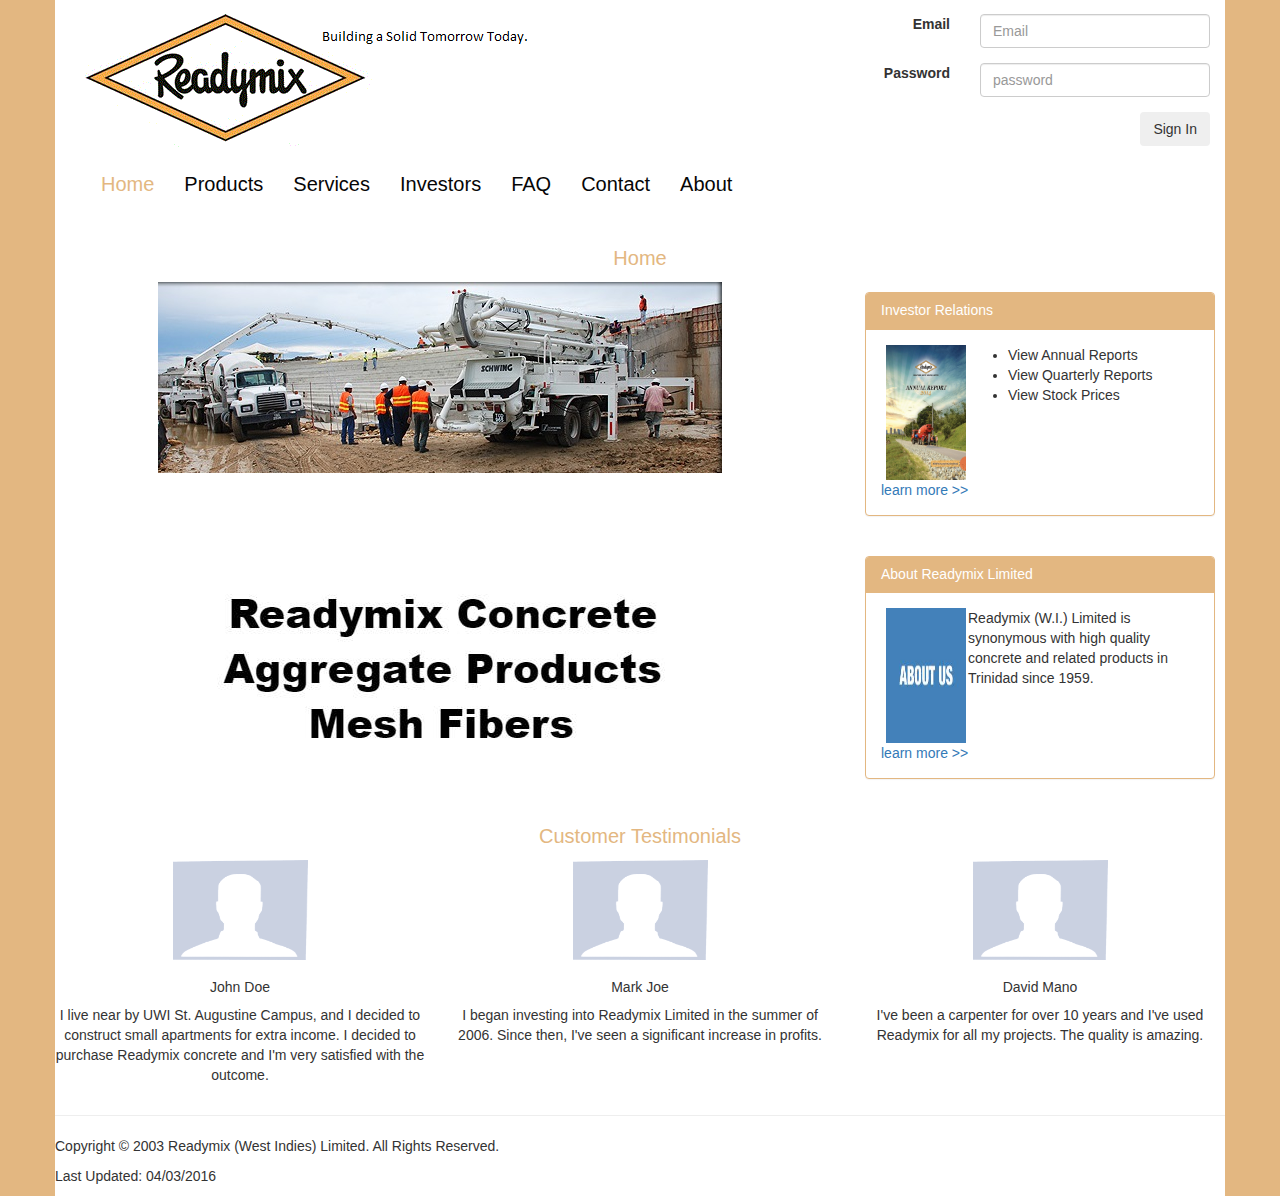
<file: index.html>
<!DOCTYPE html>
<html lang="en">
  <head>
    <meta charset="utf-8">
    <meta http-equiv="X-UA-Compatible" content="IE=edge">
    <meta name="viewport" content="width=device-width, initial-scale=1">
    <!-- The above 3 meta tags *must* come first in the head; any other head content must come *after* these tags -->
    <title>Readymix Limited - Home</title>

    <!-- Bootstrap -->
    <link href="css/bootstrap.min.css" rel="stylesheet">
    <link href="css/styles.css" rel="stylesheet">
    <!-- HTML5 shim and Respond.js for IE8 support of HTML5 elements and media queries -->
    <!-- WARNING: Respond.js doesn't work if you view the page via file:// -->
    <!--[if lt IE 9]>
      <script src="https://oss.maxcdn.com/html5shiv/3.7.2/html5shiv.min.js"></script>
      <script src="https://oss.maxcdn.com/respond/1.4.2/respond.min.js"></script>
    <![endif]-->
  </head>
  <body>
    <div class="container">
              <!-- use this layout if on mobile, logo center, no login form -->
        <div class="row visible-xs">
            <div class="col-xs-12">
            <img class="img-center" src="img/logo.PNG">
            </div>
        </div>

        <!-- use this layout if on desktop logo, sign in form.  -->
        <div class="row hidden-xs">
            <div class="col-md-4">
                <img src="img/logo.PNG">
            </div>
            <div class="col-md-4">
            </div>
            <div class="col-md-4">
                <form>
                    <div class="form-group row">
                        <label for="email" class="col-md-4 form-control-label right-label">Email</label>
                        <div class="col-md-8">
                            <input type="email" class="form-control" id="email" placeholder="Email">
                        </div>
                    </div>
                    <div class="form-group row">
                        <label for="password" class="col-md-4 form-control-label right-label">Password</label>
                        <div class="col-md-8">
                            <input type="password" class="form-control" id="password" placeholder="password">
                        </div>
                    </div>
                    <div class="form-group row">
                        <div class="col-md-offset-4 col-md-8">
                            <button id="sign-in-button" type="submit" class="btn btn-secondary">Sign In</button>
                        </div>
                    </div>
                </form>
            </div>
        </div>


        <!-- start nav bar row -->
        <div class="row">
            <nav class="navbar navbar-readymix">
              <div class="container-fluid">
                <!-- Brand and toggle get grouped for better mobile display -->
                <div class="navbar-header">
                  <button type="button" class="navbar-toggle collapsed" data-toggle="collapse" data-target="#bs-example-navbar-collapse-1" aria-expanded="false">
                    <span class="sr-only">Toggle navigation</span>
                    <span class="icon-bar"></span>
                    <span class="icon-bar"></span>
                    <span class="icon-bar"></span>
                  </button>
                </div>

                <!-- Collect the nav links, forms, and other content for toggling -->
                <div class="collapse navbar-collapse" id="bs-example-navbar-collapse-1">
                  <ul class="nav navbar-nav">
                    <li><a class="active-link" href="./index.html">Home</a></li>
                    <li><a href="./products.html">Products</a></li>
                    <li><a href="./services.html">Services</a></li>
                    <li><a href="./investors.html">Investors</a></li>
                    <li><a href="./faq.html">FAQ</a></li>
                    <li><a href="./contact.html">Contact</a></li>
                    <li><a href="./about.html">About</a></li>
                    <li class="visible-xs-block"><a href="./mobile_signin.html">Sign In</a></li>
                  </ul>
                </div><!-- /.navbar-collapse -->
              </div><!-- /.container-fluid -->
            </nav>
        </div>
        <!-- end nav bar row -->

        <div class="row">
            <div class="col-md-12">
                <h2 class="text-center page-title">Home</h2>
            </div>
        </div>
        <div class="row">
          <div class="col-md-8">
            <img class="center-img img-responsive visible-xs" src="img/home_page_sec.png" >
          </div>
            
          <div class="row">
            <div class="col-md-8">
              <img class="center-img img-responsive hidden-xs" src="img/home_page_main.jpg" >
            </div>

          <div class="col-md-4">
            <div class="row contact-panel">
                <div class="panel panel-readymix">
                    <div class="panel-heading">
                        <h3 class="panel-title general-title">Investor Relations</h3>
                    </div>
                    <div class="panel-body">
                      <div class="row">
                        <div class="col-xs-3">
                            <img class="home-small-img" src="img/home_investor.jpg">
                        </div>
                        <div class="col-xs-9">
                            <ul>
                              <li>View Annual Reports</li>
                              <li>View Quarterly Reports</li>
                              <li>View Stock Prices</li>
                            </ul>
                        </div>
                      </div>

                        <div class="row">
                          <div class="col-xs-12">
                            <a href="/investors.html">learn more >></a>
                          </div>
                        </div>

                    </div>
                </div>
            </div>
          </div>

        </div>

        <div class="row">
          <div class="col-md-8">
            <img class="center-img img-responsive hidden-xs" src="img/home_page_sec.png" >
          </div>

          <div class="col-md-4">
            <div class="row contact-panel">
                <div class="panel panel-readymix">
                    <div class="panel-heading">
                        <h3 class="panel-title general-title">About Readymix Limited</h3>
                    </div>
                    <div class="panel-body">
                      <div class="row">
                        <div class="col-xs-3">
                            <img class="home-small-img" src="img/home_about.png">
                        </div>
                        <div class="col-xs-9">
                            <p class="general-text">
                              Readymix (W.I.) Limited is synonymous with high quality concrete and related products in Trinidad since 1959.
                            </p>
                        </div>
                      </div>

                        <div class="row">
                          <div class="col-xs-12">
                            <a href="/about.html">learn more >></a>
                          </div>
                        </div>

                    </div>
                </div>
            </div>
          </div>

        </div>

        <div class="row">
            <div class="col-md-12">
                <h2 class="text-center page-title">Customer Testimonials</h2>
            </div>
        </div>

        <div class="row">
            <div class="col-md-4">
                <img class="director-img" src="img/avatar.png">
                <h2 class="text-center general-title">John Doe</h2>
                <p class="text-center general-text">I live near by UWI St. Augustine Campus, and I decided to construct small apartments for extra income. I decided to purchase Readymix concrete and I'm very satisfied with the outcome.</p>
            </div>
            <div class="col-md-4 hidden-xs">
                <img class="director-img" src="img/avatar.png">
                <h2 class="text-center general-title">Mark Joe</h2>
                <p class="text-center general-text">I began investing into Readymix Limited in the summer of 2006. Since then, I've seen a significant increase in profits.</p>
            </div>
            <div class="col-md-4 hidden-xs">
                 <img class="director-img" src="img/avatar.png">
                <h2 class="text-center general-title">David Mano</h2>
                <p class="text-center general-text">I've been a carpenter for over 10 years and I've used Readymix for all my projects. The quality is amazing.</p>
            </div>
        </div>
       <hr>
        <div class="row">
            <div class="col-xs-12">
                <p class="general-text">Copyright © 2003 Readymix (West Indies) Limited. All Rights Reserved.</p>
                <p class="general-text">Last Updated: 04/03/2016</p>
            </div>
        </div>

    </div>

    <!-- jQuery (necessary for Bootstrap's JavaScript plugins) -->
    <script src="https://ajax.googleapis.com/ajax/libs/jquery/1.11.3/jquery.min.js"></script>
    <!-- Include all compiled plugins (below), or include individual files as needed -->
    <script src="js/bootstrap.min.js"></script>
    <script src="js/panel-collapse.js"></script>
      <script src="js/sign-in.js"></script>
  </body>
</html>
</file>
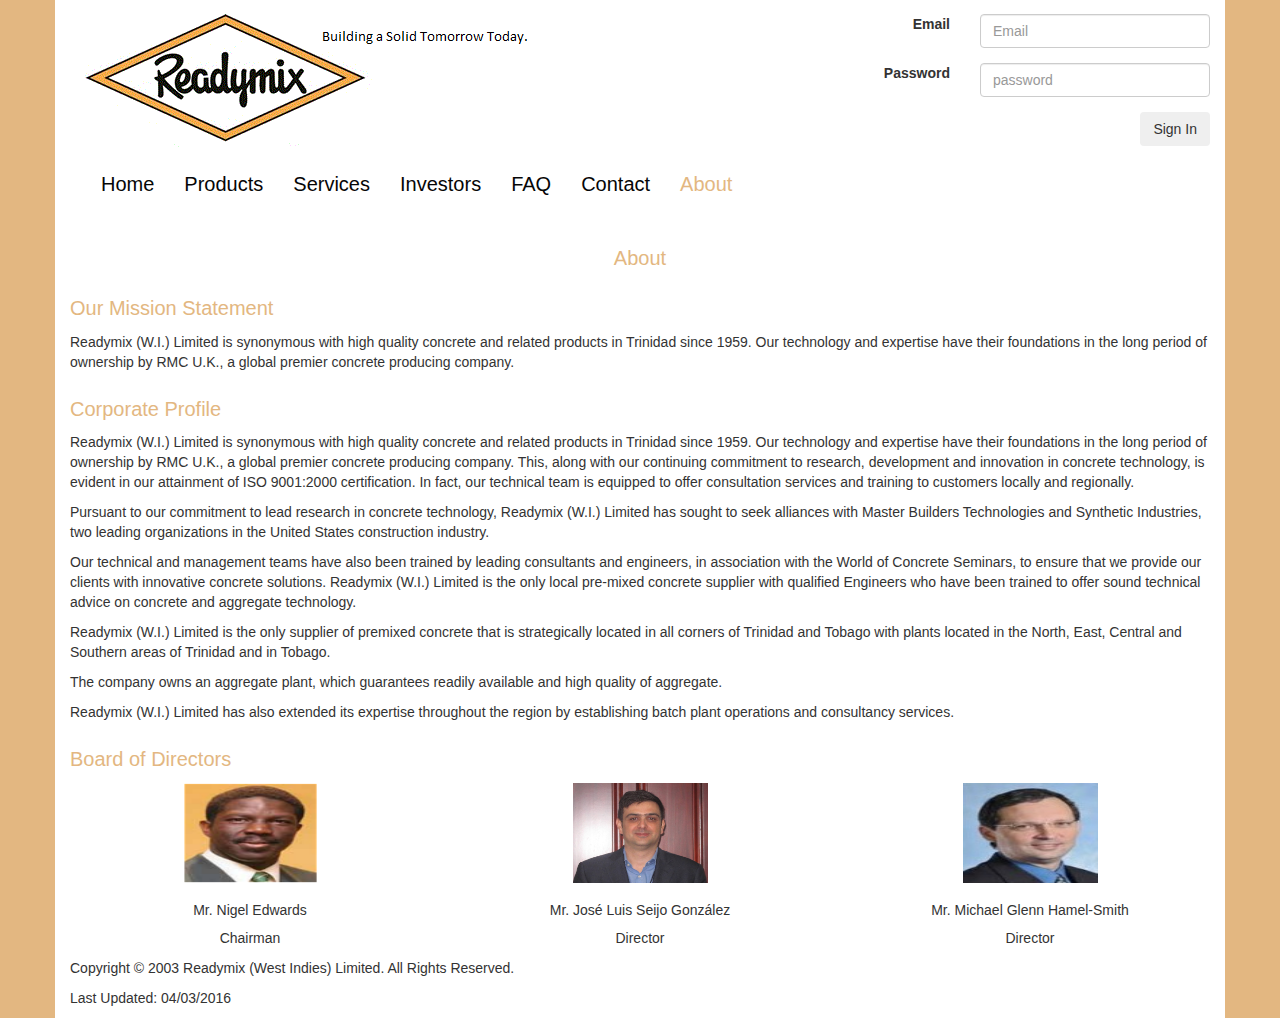
<file: about.html>
<!DOCTYPE html>
<html lang="en">
  <head>
    <meta charset="utf-8">
    <meta http-equiv="X-UA-Compatible" content="IE=edge">
    <meta name="viewport" content="width=device-width, initial-scale=1">
    <!-- The above 3 meta tags *must* come first in the head; any other head content must come *after* these tags -->
    <title>Readymix Limited - About</title>

    <!-- Bootstrap -->
    <link href="css/bootstrap.min.css" rel="stylesheet">
    <link href="css/styles.css" rel="stylesheet">
    <!-- HTML5 shim and Respond.js for IE8 support of HTML5 elements and media queries -->
    <!-- WARNING: Respond.js doesn't work if you view the page via file:// -->
    <!--[if lt IE 9]>
      <script src="https://oss.maxcdn.com/html5shiv/3.7.2/html5shiv.min.js"></script>
      <script src="https://oss.maxcdn.com/respond/1.4.2/respond.min.js"></script>
    <![endif]-->
  </head>
  <body>
    <div class="container">
           <!-- use this layout if on mobile, logo center, no login form -->
        <div class="row visible-xs">
            <div class="col-xs-12">
            <img class="img-center" src="img/logo.PNG">
            </div>
        </div>

        <!-- use this layout if on desktop logo, sign in form.  -->
        <div class="row hidden-xs">
            <div class="col-md-4">
                <img src="img/logo.PNG">
            </div>
            <div class="col-md-4">
            
            </div>
            <div class="col-md-4">
                <form>
                    <div class="form-group row">
                        <label for="email" class="col-md-4 form-control-label right-label">Email</label>
                        <div class="col-md-8">
                            <input type="email" class="form-control" id="email" placeholder="Email">
                        </div>
                    </div>
                    <div class="form-group row">
                        <label for="password" class="col-md-4 form-control-label right-label">Password</label>
                        <div class="col-md-8">
                            <input type="password" class="form-control" id="password" placeholder="password">
                        </div>
                    </div>
                    <div class="form-group row">
                        <div class="col-md-offset-4 col-md-8">
                            <button id="sign-in-button" type="submit" class="btn btn-secondary">Sign In</button>
                        </div>
                    </div>
                </form>
            </div>
        </div>

        <!-- start nav bar row -->
        <div class="row">
            <nav class="navbar navbar-readymix">
              <div class="container-fluid">
                <!-- Brand and toggle get grouped for better mobile display -->
                <div class="navbar-header">
                  <button type="button" class="navbar-toggle collapsed" data-toggle="collapse" data-target="#bs-example-navbar-collapse-1" aria-expanded="false">
                    <span class="sr-only">Toggle navigation</span>
                    <span class="icon-bar"></span>
                    <span class="icon-bar"></span>
                    <span class="icon-bar"></span>
                  </button>
                </div>

                <!-- Collect the nav links, forms, and other content for toggling -->
                <div class="collapse navbar-collapse" id="bs-example-navbar-collapse-1">
                  <ul class="nav navbar-nav">
                    <li><a href="./index.html">Home</a></li>
                    <li><a href="./products.html">Products</a></li>
                    <li><a href="./services.html">Services</a></li>
                    <li><a href="./investors.html">Investors</a></li>
                    <li><a href="./faq.html">FAQ</a></li>
                    <li><a href="./contact.html">Contact</a></li>
                    <li><a class="active-link" href="./about.html">About</a></li>
                    <li class="visible-xs-block"><a href="./mobile_signin.html">Sign In</a></li>
                  </ul>
                </div><!-- /.navbar-collapse -->
              </div><!-- /.container-fluid -->
            </nav>
        </div>
        <!-- end nav bar row -->

        <div class="row">
            <div class="col-md-12">
                <h2 class="text-center page-title">About</h2>
            </div>
        </div>

        <div class="row">
            <div class="col-md-12">
                <h2 class="text-left page-title">Our Mission Statement</h2>
                <p class="general-text">
                Readymix (W.I.) Limited is synonymous with high quality concrete and related products in Trinidad since 1959. Our technology and expertise have their foundations in the long period of ownership by RMC U.K., a global premier concrete producing company.
                </p>
            </div>
        </div>

        <div class="row">
            <div class="col-md-12">
                <h2 class="text-left page-title">Corporate Profile</h2>
                <p class="general-text">
                    Readymix (W.I.) Limited is synonymous with high quality concrete and related products in Trinidad since 1959.  Our technology and expertise have their foundations in the long period of ownership by RMC U.K., a global premier concrete producing company.  This, along with our continuing commitment to research, development and innovation in concrete technology, is evident in our attainment of ISO 9001:2000 certification.  In fact, our technical team is equipped to offer consultation services and training to customers locally and regionally.
                </p>
                <p class="general-text hidden-xs">
                    Pursuant to our commitment to lead research in concrete technology, Readymix (W.I.) Limited has sought to seek alliances with Master Builders Technologies and Synthetic Industries, two leading organizations in the United States construction industry.
                </p>

                <p class="general-text hidden-xs">
                    Our technical and management teams have also been trained by leading consultants and engineers, in association with the World of Concrete Seminars, to ensure that we provide our clients with innovative concrete solutions.  Readymix (W.I.) Limited is the only local pre-mixed concrete supplier with qualified Engineers who have been trained to offer sound technical advice on concrete and aggregate technology.
                </p>
                <p class="general-text hidden-xs">
                    Readymix (W.I.) Limited is the only supplier of premixed concrete that is strategically located in all corners of Trinidad and Tobago with plants located in the North, East, Central and Southern areas of Trinidad and in Tobago.
                </p>
                <p class="general-text hidden-xs">
                    The company owns an aggregate plant, which guarantees readily available and high quality of aggregate.
                </p>
                <p class="general-text hidden-xs">
                    Readymix (W.I.) Limited has also extended its expertise throughout the region by establishing batch plant operations and consultancy services.
                </p>
            </div>
        </div>

        <div class="row">
            <div class="col-md-12">
                <h2 class="text-left page-title">Board of Directors</h2>
            </div>
        </div>

        <div class="row">
            <div class="col-md-4 hidden-xs">
                <img class="director-img" src="img/n-edwards-web.png">
                <h2 class="text-center general-title">Mr. Nigel Edwards</h2>
                <p class="text-center general-text">Chairman</p>
            </div>
            <div class="col-md-4">
                <img class="director-img"  src="img/j-gonzalez-web.jpg">
                <h2 class="text-center general-title">Mr. José Luis Seijo González</h2>
                <p class="text-center general-text">Director</p>
            </div>
            <div class="col-md-4 hidden-xs">
                 <img class="director-img" src="img/g-hamel-smith-web.jpg">
                <h2 class="text-center general-title">Mr. Michael Glenn Hamel-Smith</h2>
                <p class="text-center general-text">Director</p>
            </div>
        </div>

        <div class="row">
            <div class="col-xs-12">
                <p class="general-text">Copyright © 2003 Readymix (West Indies) Limited. All Rights Reserved.</p>
                <p class="general-text">Last Updated: 04/03/2016</p>
            </div>
        </div>
    </div>
    <!-- jQuery (necessary for Bootstrap's JavaScript plugins) -->
    <script src="https://ajax.googleapis.com/ajax/libs/jquery/1.11.3/jquery.min.js"></script>
    <!-- Include all compiled plugins (below), or include individual files as needed -->
    <script src="js/bootstrap.min.js"></script>
    <script src="js/panel-collapse.js"></script>
            <script src="js/sign-in.js"></script>
  </body>
</html>
</file>
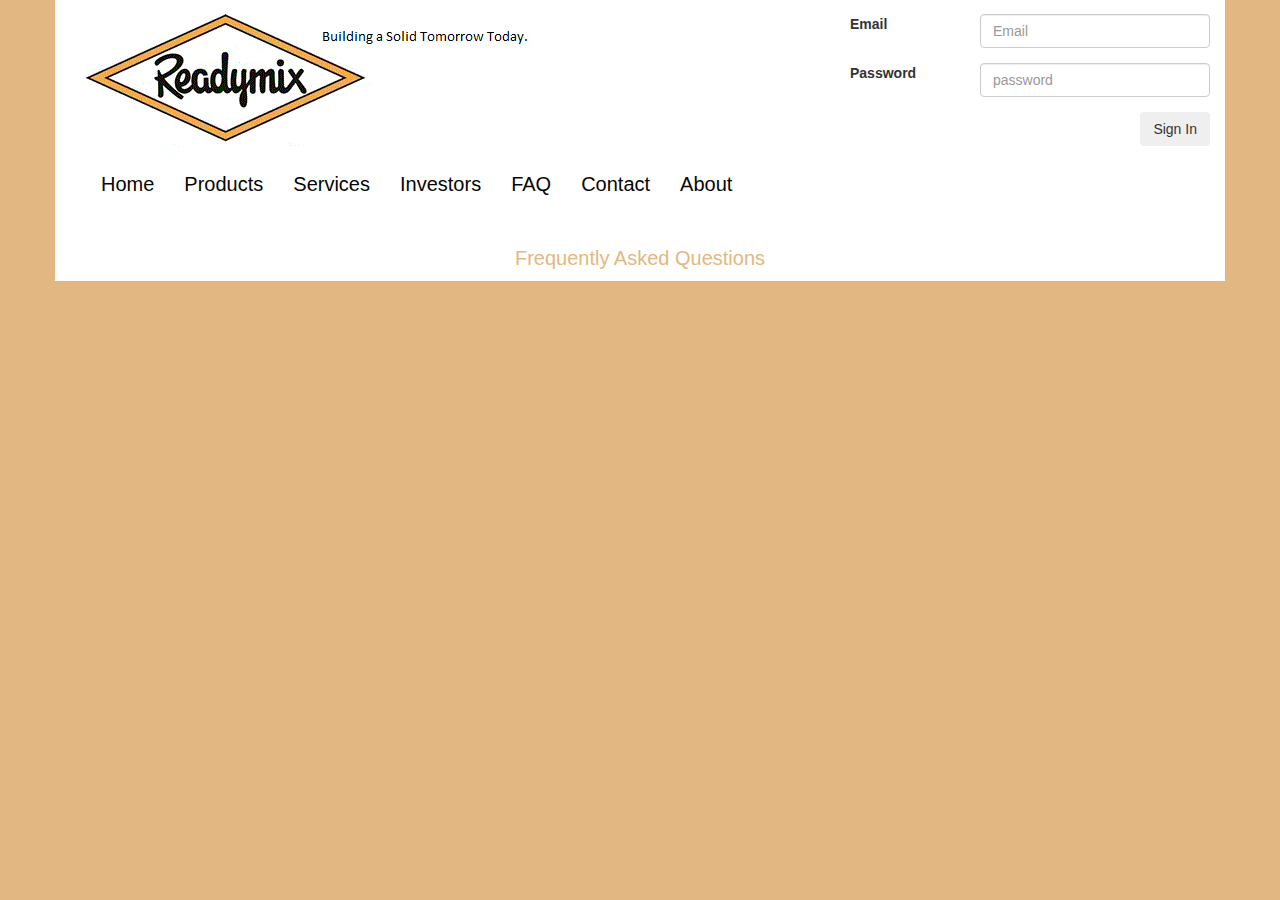
<file: clean_template.html>
<!DOCTYPE html>
<html lang="en">
  <head>
    <meta charset="utf-8">
    <meta http-equiv="X-UA-Compatible" content="IE=edge">
    <meta name="viewport" content="width=device-width, initial-scale=1">
    <!-- The above 3 meta tags *must* come first in the head; any other head content must come *after* these tags -->
    <title>Readymix Limited - Home</title>

    <!-- Bootstrap -->
    <link href="css/bootstrap.min.css" rel="stylesheet">
    <link href="css/styles.css" rel="stylesheet">
    <!-- HTML5 shim and Respond.js for IE8 support of HTML5 elements and media queries -->
    <!-- WARNING: Respond.js doesn't work if you view the page via file:// -->
    <!--[if lt IE 9]>
      <script src="https://oss.maxcdn.com/html5shiv/3.7.2/html5shiv.min.js"></script>
      <script src="https://oss.maxcdn.com/respond/1.4.2/respond.min.js"></script>
    <![endif]-->
  </head>
  <body>
    <div class="container">
        <div class="row">
            <div class="col-md-4">
                <img src="img/logo.PNG">
            </div>
            <div class="col-md-4">

            </div>
            <div class="col-md-4">
                <form>
                    <div class="form-group row">
                        <label for="email" class="col-md-4 form-control-label">Email</label>
                        <div class="col-md-8">
                            <input type="email" class="form-control" id="email" placeholder="Email">
                        </div>
                    </div>
                    <div class="form-group row">
                        <label for="password" class="col-md-4 form-control-label">Password</label>
                        <div class="col-md-8">
                            <input type="password" class="form-control" id="password" placeholder="password">
                        </div>
                    </div>
                    <div class="form-group row">
                        <div class="col-md-offset-4 col-md-8">
                            <button id="sign-in-button" type="submit" class="btn btn-secondary">Sign In</button>
                        </div>
                    </div>
                </form>
            </div>
        </div>
        
        <!-- start nav bar row -->
        <div class="row">
            <nav class="navbar navbar-readymix">
              <div class="container-fluid">
                <!-- Brand and toggle get grouped for better mobile display -->
                <div class="navbar-header">
                  <button type="button" class="navbar-toggle collapsed" data-toggle="collapse" data-target="#bs-example-navbar-collapse-1" aria-expanded="false">
                    <span class="sr-only">Toggle navigation</span>
                    <span class="icon-bar"></span>
                    <span class="icon-bar"></span>
                    <span class="icon-bar"></span>
                  </button>
                </div>

                <!-- Collect the nav links, forms, and other content for toggling -->
                <div class="collapse navbar-collapse" id="bs-example-navbar-collapse-1">
                  <ul class="nav navbar-nav">
                    <li><a href="#">Home</a></li>
                    <li><a href="#">Products</a></li>
                    <li><a href="#">Services</a></li>
                    <li><a href="#">Investors</a></li>
                    <li><a href="#">FAQ</a></li>
                    <li><a href="#">Contact</a></li>
                    <li><a href="#">About</a></li>
                  </ul>
                </div><!-- /.navbar-collapse -->
              </div><!-- /.container-fluid -->
            </nav>
        </div>
        <!-- end nav bar row -->
        
        <div class="row">
            <div class="col-md-12">
                <h2 class="text-center page-title">Frequently Asked Questions</h2>
            </div>
        </div>
        

        

    </div>
    <!-- jQuery (necessary for Bootstrap's JavaScript plugins) -->
    <script src="https://ajax.googleapis.com/ajax/libs/jquery/1.11.3/jquery.min.js"></script>
    <!-- Include all compiled plugins (below), or include individual files as needed -->
    <script src="js/bootstrap.min.js"></script>
    <script src="js/panel-collapse.js"></script>
      <script src="js/sign-in.js"></script>
  </body>
</html>
</file>
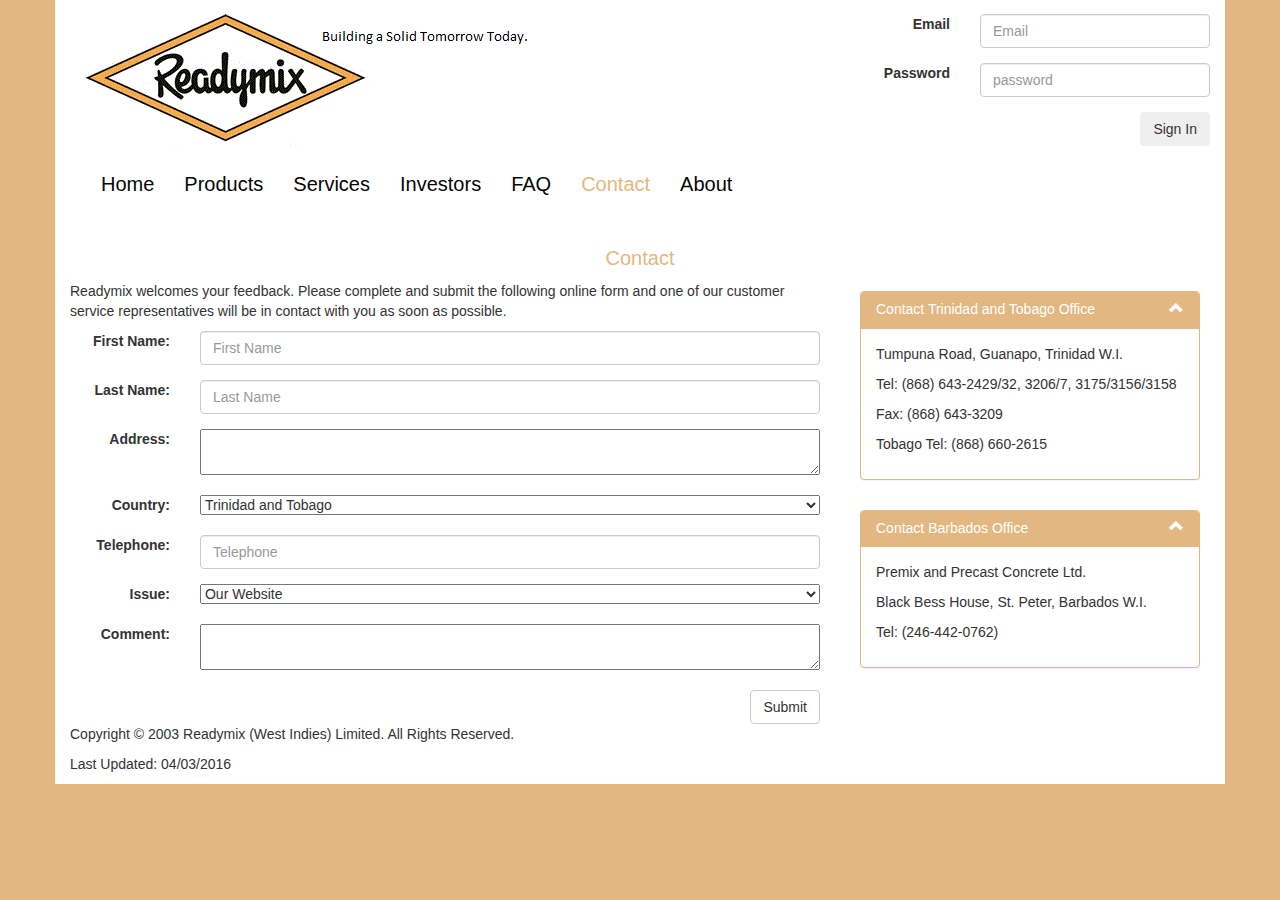
<file: contact.html>
<!DOCTYPE html>
<html lang="en">
  <head>
    <meta charset="utf-8">
    <meta http-equiv="X-UA-Compatible" content="IE=edge">
    <meta name="viewport" content="width=device-width, initial-scale=1">
    <!-- The above 3 meta tags *must* come first in the head; any other head content must come *after* these tags -->
    <title>Readymix Limited - Contact</title>

    <!-- Bootstrap -->
    <link href="css/bootstrap.min.css" rel="stylesheet">
    <link href="css/styles.css" rel="stylesheet">
    <!-- HTML5 shim and Respond.js for IE8 support of HTML5 elements and media queries -->
    <!-- WARNING: Respond.js doesn't work if you view the page via file:// -->
    <!--[if lt IE 9]>
      <script src="https://oss.maxcdn.com/html5shiv/3.7.2/html5shiv.min.js"></script>
      <script src="https://oss.maxcdn.com/respond/1.4.2/respond.min.js"></script>
    <![endif]-->
  </head>
  <body>
    <div class="container">
        <!-- use this layout if on mobile, logo center, no login form -->
        <div class="row visible-xs">
            <div class="col-xs-12">
            <img class="img-center" src="img/logo.PNG">
            </div>
        </div>

        <!-- use this layout if on desktop logo, sign in form.  -->
        <div class="row hidden-xs">
            <div class="col-md-4">
                <img src="img/logo.PNG">
            </div>
            <div class="col-md-4">
            </div>
            <div class="col-md-4">
                <form>
                    <div class="form-group row">
                        <label for="email" class="col-md-4 form-control-label right-label">Email</label>
                        <div class="col-md-8">
                            <input type="email" class="form-control" id="email" placeholder="Email">
                        </div>
                    </div>
                    <div class="form-group row">
                        <label for="password" class="col-md-4 form-control-label right-label">Password</label>
                        <div class="col-md-8">
                            <input type="password" class="form-control" id="password" placeholder="password">
                        </div>
                    </div>
                    <div class="form-group row">
                        <div class="col-md-offset-4 col-md-8">
                            <button id="sign-in-button" type="submit" class="btn btn-secondary">Sign In</button>
                        </div>
                    </div>
                </form>
            </div>
        </div>

        <!-- start nav bar row -->
        <div class="row">
            <nav class="navbar navbar-readymix">
              <div class="container-fluid">
                <!-- Brand and toggle get grouped for better mobile display -->
                <div class="navbar-header">
                  <button type="button" class="navbar-toggle collapsed" data-toggle="collapse" data-target="#bs-example-navbar-collapse-1" aria-expanded="false">
                    <span class="sr-only">Toggle navigation</span>
                    <span class="icon-bar"></span>
                    <span class="icon-bar"></span>
                    <span class="icon-bar"></span>
                  </button>
                </div>

                <!-- Collect the nav links, forms, and other content for toggling -->
                <div class="collapse navbar-collapse" id="bs-example-navbar-collapse-1">
                  <ul class="nav navbar-nav">
                    <li><a href="./index.html">Home</a></li>
                    <li><a href="./products.html">Products</a></li>
                    <li><a href="./services.html">Services</a></li>
                    <li><a href="./investors.html">Investors</a></li>
                    <li><a href="./faq.html">FAQ</a></li>
                    <li><a class="active-link" href="./contact.html">Contact</a></li>
                    <li><a href="./about.html">About</a></li>
                    <li class="visible-xs-block"><a href="./mobile_signin.html">Sign In</a></li>
                  </ul>
                </div><!-- /.navbar-collapse -->
              </div><!-- /.container-fluid -->
            </nav>
        </div>
        <!-- end nav bar row -->

        <div class="row">
            <div class="col-md-12">
                <h2 class="text-center page-title">Contact</h2>
            </div>
        </div>

        <div class="row">
            <!-- column to contain contact form -->
            <div class="col-md-8">
                <p class="general-text">
                Readymix welcomes your feedback. Please complete and submit the following online form and one of our customer service representatives will be in contact with you as soon as possible.
                </p>

                <form>
                  <div class="form-group row">
                    <label for="fname" class="col-sm-2 form-control-label right-label">First Name:</label>
                    <div class="col-sm-10">
                        <input type="text" class="form-control" id="fname" placeholder="First Name">
                    </div>
                  </div>

                  <div class="form-group row">
                    <label for="lname" class="col-sm-2 form-control-label right-label">Last Name:</label>
                    <div class="col-sm-10">
                        <input type="text" class="form-control" id="lname" placeholder="Last Name">
                    </div>
                  </div>

                  <div class="form-group row">
                    <label for="address" class="col-sm-2 form-control-label right-label">Address:</label>
                    <div class="col-sm-10">
                        <textarea>
                        </textarea>
                    </div>
                  </div>

                  <div class="form-group row">
                    <label for="country" class="col-sm-2 form-control-label right-label">Country:</label>
                    <div class="col-sm-10">
                        <select>
                            <option value="Trinidad">Trinidad and Tobago</option>
                            <option value="Barbados">Barbados</option>
                        </select>
                    </div>
                  </div>

                  <div class="form-group row">
                    <label for="telephone" class="col-sm-2 form-control-labe right-label">Telephone:</label>
                    <div class="col-sm-10">
                        <input type="text" class="form-control" id="telephone" placeholder="Telephone" >
                    </div>
                  </div>

                  <div class="form-group row">
                    <label for="issue" class="col-sm-2 form-control-label right-label">Issue:</label>
                    <div class="col-sm-10">
                        <select>
                            <option value="Website">Our Website</option>
                            <option value="Products">Our Products</option>
                            <option value="Services">Our Services</option>
                            <option value="Investor">Investor Relations</option>
                        </select>
                    </div>
                  </div>

                  <div class="form-group row">
                    <label for="comment" class="col-sm-2 form-control-label right-label">Comment:</label>
                    <div class="col-sm-10">
                        <textarea>
                        </textarea>
                    </div>
                  </div>

                <div class="row">
                    <div class="col-sm-2"></div>
                    <div class="col-sm-10">
                        <button type="submit" id="contact-readymix-button" class="btn btn-default pull-right">Submit</button>
                    </div>
                </div>

                </form>
            </div>

            <!-- column to contain address information and telephone numbers -->
            <div class="col-md-4">

                <div class="row contact-panel">
                    <div class="panel panel-readymix">
				        <div class="panel-heading">
                            <h3 class="panel-title general-title">Contact Trinidad and Tobago Office</h3>
                            <span class="pull-right clickable"><i class="glyphicon glyphicon-chevron-up"></i></span>
				        </div>
				        <div class="panel-body">
                            <p>Tumpuna Road, Guanapo, Trinidad W.I.</p>
                            <p>Tel: (868) 643-2429/32, 3206/7, 3175/3156/3158</p>
                            <p>Fax: (868) 643-3209</p>
                            <p>Tobago Tel: (868) 660-2615</p>
                        </div>
                    </div>
                </div>

                <div class="row contact-panel">
                    <div class="panel panel-readymix">
				        <div class="panel-heading">
                            <h3 class="panel-title general-title">Contact Barbados Office</h3>
                            <span class="pull-right clickable"><i class="glyphicon glyphicon-chevron-up"></i></span>
				        </div>
				        <div class="panel-body">
                            <p>Premix and Precast Concrete Ltd.</p>
                            <p>Black Bess House, St. Peter, Barbados W.I.</p>
                            <p>Tel: (246-442-0762)</p>
                        </div>
                    </div>
                </div>
            </div>

        </div>

        <div class="row">
            <div class="col-xs-12">
                <p class="general-text">Copyright © 2003 Readymix (West Indies) Limited. All Rights Reserved.</p>
                <p class="general-text">Last Updated: 04/03/2016</p>
            </div>
        </div>
      </div>
    <!-- jQuery (necessary for Bootstrap's JavaScript plugins) -->
    <script src="https://ajax.googleapis.com/ajax/libs/jquery/1.11.3/jquery.min.js"></script>
    <!-- Include all compiled plugins (below), or include individual files as needed -->
    <script src="js/bootstrap.min.js"></script>
    <script src="js/panel-collapse.js"></script>
    <script src="js/contact.js"></script>
            <script src="js/sign-in.js"></script>
  </body>
</html>
</file>
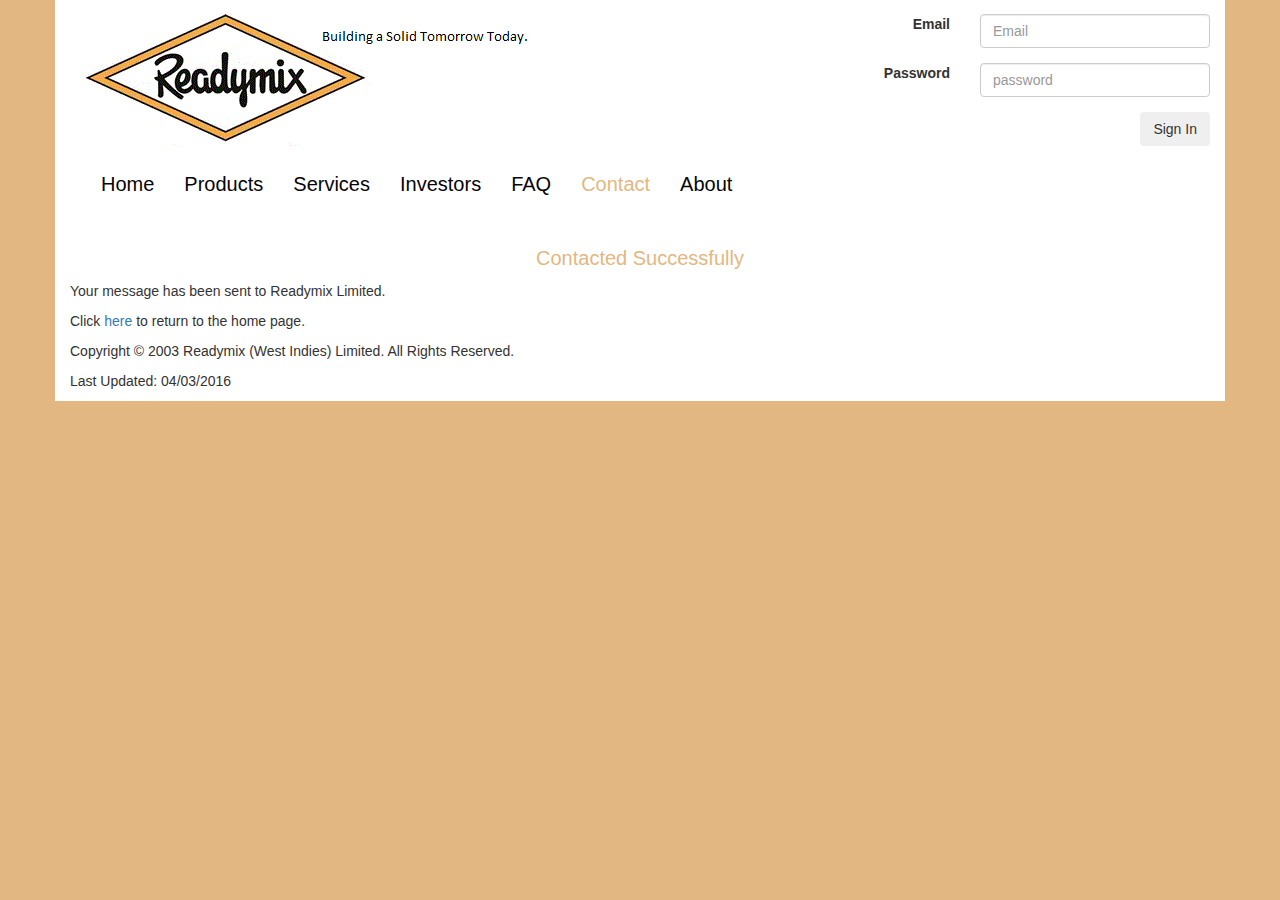
<file: contact_success.html>
<!DOCTYPE html>
<html lang="en">
  <head>
    <meta charset="utf-8">
    <meta http-equiv="X-UA-Compatible" content="IE=edge">
    <meta name="viewport" content="width=device-width, initial-scale=1">
    <!-- The above 3 meta tags *must* come first in the head; any other head content must come *after* these tags -->
    <title>Readymix Limited - Contacted Successfully</title>

    <!-- Bootstrap -->
    <link href="css/bootstrap.min.css" rel="stylesheet">
    <link href="css/styles.css" rel="stylesheet">
    <!-- HTML5 shim and Respond.js for IE8 support of HTML5 elements and media queries -->
    <!-- WARNING: Respond.js doesn't work if you view the page via file:// -->
    <!--[if lt IE 9]>
      <script src="https://oss.maxcdn.com/html5shiv/3.7.2/html5shiv.min.js"></script>
      <script src="https://oss.maxcdn.com/respond/1.4.2/respond.min.js"></script>
    <![endif]-->
  </head>
  <body>
    <div class="container">
           <!-- use this layout if on mobile, logo center, no login form -->
        <div class="row visible-xs">
            <div class="col-xs-12">
            <img class="img-center" src="img/logo.PNG">
            </div>
        </div>

        <!-- use this layout if on desktop logo, sign in form.  -->
        <div class="row hidden-xs">
            <div class="col-md-4">
                <img src="img/logo.PNG">
            </div>
            <div class="col-md-4">
            </div>
            <div class="col-md-4">
                <form>
                    <div class="form-group row">
                        <label for="email" class="col-md-4 form-control-label right-label">Email</label>
                        <div class="col-md-8">
                            <input type="email" class="form-control" id="email" placeholder="Email">
                        </div>
                    </div>
                    <div class="form-group row">
                        <label for="password" class="col-md-4 form-control-label right-label">Password</label>
                        <div class="col-md-8">
                            <input type="email" class="form-control" id="password" placeholder="password">
                        </div>
                    </div>
                    <div class="form-group row">
                        <div class="col-md-offset-4 col-md-8">
                            <button id="sign-in-button" type="submit" class="btn btn-secondary">Sign In</button>
                        </div>
                    </div>
                </form>
            </div>
        </div>

        <!-- start nav bar row -->
        <div class="row">
            <nav class="navbar navbar-readymix">
              <div class="container-fluid">
                <!-- Brand and toggle get grouped for better mobile display -->
                <div class="navbar-header">
                  <button type="button" class="navbar-toggle collapsed" data-toggle="collapse" data-target="#bs-example-navbar-collapse-1" aria-expanded="false">
                    <span class="sr-only">Toggle navigation</span>
                    <span class="icon-bar"></span>
                    <span class="icon-bar"></span>
                    <span class="icon-bar"></span>
                  </button>
                </div>

                <!-- Collect the nav links, forms, and other content for toggling -->
                <div class="collapse navbar-collapse" id="bs-example-navbar-collapse-1">
                  <ul class="nav navbar-nav">
                    <li><a href="/index.html">Home</a></li>
                    <li><a href="/products.html">Products</a></li>
                    <li><a href="/services.html">Services</a></li>
                    <li><a href="#">Investors</a></li>
                    <li><a href="/faq.html">FAQ</a></li>
                    <li><a class="active-link" href="/contact.html">Contact</a></li>
                    <li><a href="/about.html">About</a></li>
                    <li class="visible-xs-block"><a href="/mobile_signin.html">Sign In</a></li>
                  </ul>
                </div><!-- /.navbar-collapse -->
              </div><!-- /.container-fluid -->
            </nav>
        </div>
        <!-- end nav bar row -->

        <div class="row">
            <div class="col-md-12">
                <h2 class="text-center page-title">Contacted Successfully</h2>
            </div>
            <div class="col-md-12">
                <p class="general-text">Your message has been sent to Readymix Limited.</p>
                <p class="general-text">Click <a href="index.html">here</a> to return to the home page.</p>
            </div>
        </div>



        <div class="row">
            <div class="col-xs-12">
                <p class="general-text">Copyright © 2003 Readymix (West Indies) Limited. All Rights Reserved.</p>
                <p class="general-text">Last Updated: 04/03/2016</p>
            </div>
        </div>
    </div>
    <!-- jQuery (necessary for Bootstrap's JavaScript plugins) -->
    <script src="https://ajax.googleapis.com/ajax/libs/jquery/1.11.3/jquery.min.js"></script>
    <!-- Include all compiled plugins (below), or include individual files as needed -->
    <script src="js/bootstrap.min.js"></script>
    <script src="js/panel-collapse.js"></script>
      <script src="js/sign-in.js"></script>
  </body>
</html>
</file>
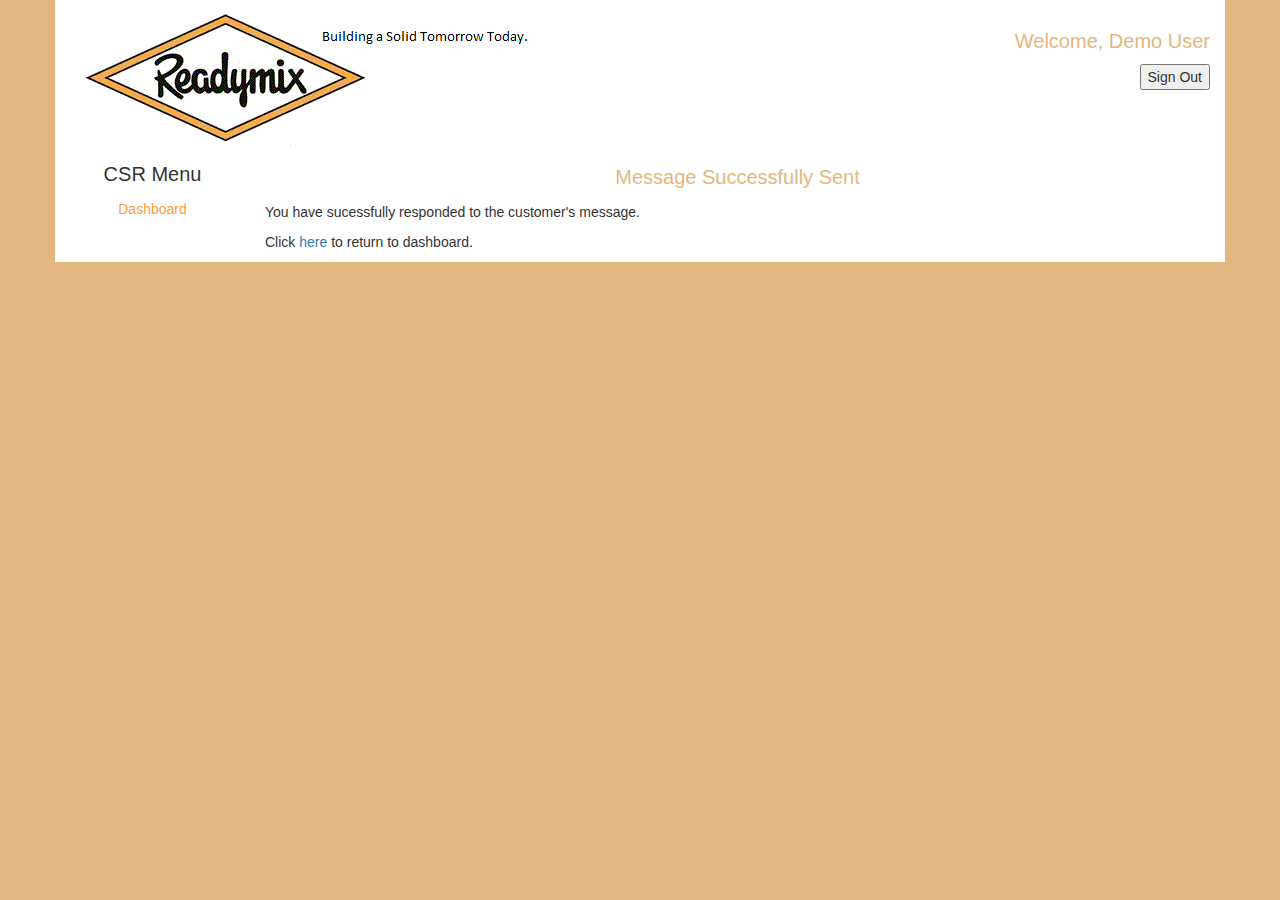
<file: csr_success_reponse.html>
<!DOCTYPE html>
<html lang="en">
  <head>
    <meta charset="utf-8">
    <meta http-equiv="X-UA-Compatible" content="IE=edge">
    <meta name="viewport" content="width=device-width, initial-scale=1">
    <!-- The above 3 meta tags *must* come first in the head; any other head content must come *after* these tags -->
    <title>Readymix Limited - Home</title>

    <!-- Bootstrap -->
    <link href="css/bootstrap.min.css" rel="stylesheet">
    <link href="css/styles.css" rel="stylesheet">
    <!-- HTML5 shim and Respond.js for IE8 support of HTML5 elements and media queries -->
    <!-- WARNING: Respond.js doesn't work if you view the page via file:// -->
    <!--[if lt IE 9]>
      <script src="https://oss.maxcdn.com/html5shiv/3.7.2/html5shiv.min.js"></script>
      <script src="https://oss.maxcdn.com/respond/1.4.2/respond.min.js"></script>
    <![endif]-->
  </head>
  <body>
    <div class="container">
                      <!-- use this layout if on mobile, logo center, no login form -->
        <div class="row visible-xs">
            <div class="col-xs-12">
            <img class="img-center" src="img/logo.PNG">
            </div>
        </div>
       <div class="row visible-xs">
            <div class="col-xs-12">
                            <form>
                    <div class="form-group row">
                        <div class="col-xs-12">
                            <h2 class="page-title pull-right">Welcome, Demo User</h2>
                        </div>
                         <div class="col-xs-12">
                             <button id="sign-out-button" type="submit" class="button btn-secondary pull-right">Sign Out</button>
                        </div>
                    </div>
            </div>
        </div>

        <!-- use this layout if on desktop logo, sign in form.  -->
        <div class="row hidden-xs">
            <div class="col-md-4">
                <img src="img/logo.PNG">
            </div>
            <div class="col-md-4">
            </div>
            <div class="col-md-4">
                <form>
                    <div class="form-group row">
                        <div class="col-xs-12">
                            <h2 class="page-title pull-right">Welcome, Demo User</h2>
                        </div>
                         <div class="col-xs-12">
                             <button id="sign-out-button" type="submit" class="button btn-secondary pull-right">Sign Out</button>
                        </div>
                    </div>
                </form>
            </div>
        </div>
        
        <div class="row">
            <div class="col-md-2">
                 <h3 class="general-title center-label csr-menu-title">CSR Menu</h3>
                <ul class="nav nav-pills nav-stacked nav-justified">
                    <li role="presentation" class="general-title"><a class="csr-menu-text" href="dashboard.html">Dashboard</a></li>
                </ul>
            </div>
            <div class="col-md-10">
                <h2 class="text-center page-title" style="line-height:100%;">Message Successfully Sent</h2>
                <p class="general-text">
                    You have sucessfully responded to the customer's message.
                </p>
                <p class="general-text">
                   Click <a href="./dashboard.html">here</a> to return to dashboard.
                </p>
            </div>
        
        </div>
        

        

    </div>
    <!-- jQuery (necessary for Bootstrap's JavaScript plugins) -->
    <script src="https://ajax.googleapis.com/ajax/libs/jquery/1.11.3/jquery.min.js"></script>
    <!-- Include all compiled plugins (below), or include individual files as needed -->
    <script src="js/bootstrap.min.js"></script>
    <script src="js/panel-collapse.js"></script>
      <script src="js/sign-in.js"></script>
  </body>
</html>
</file>
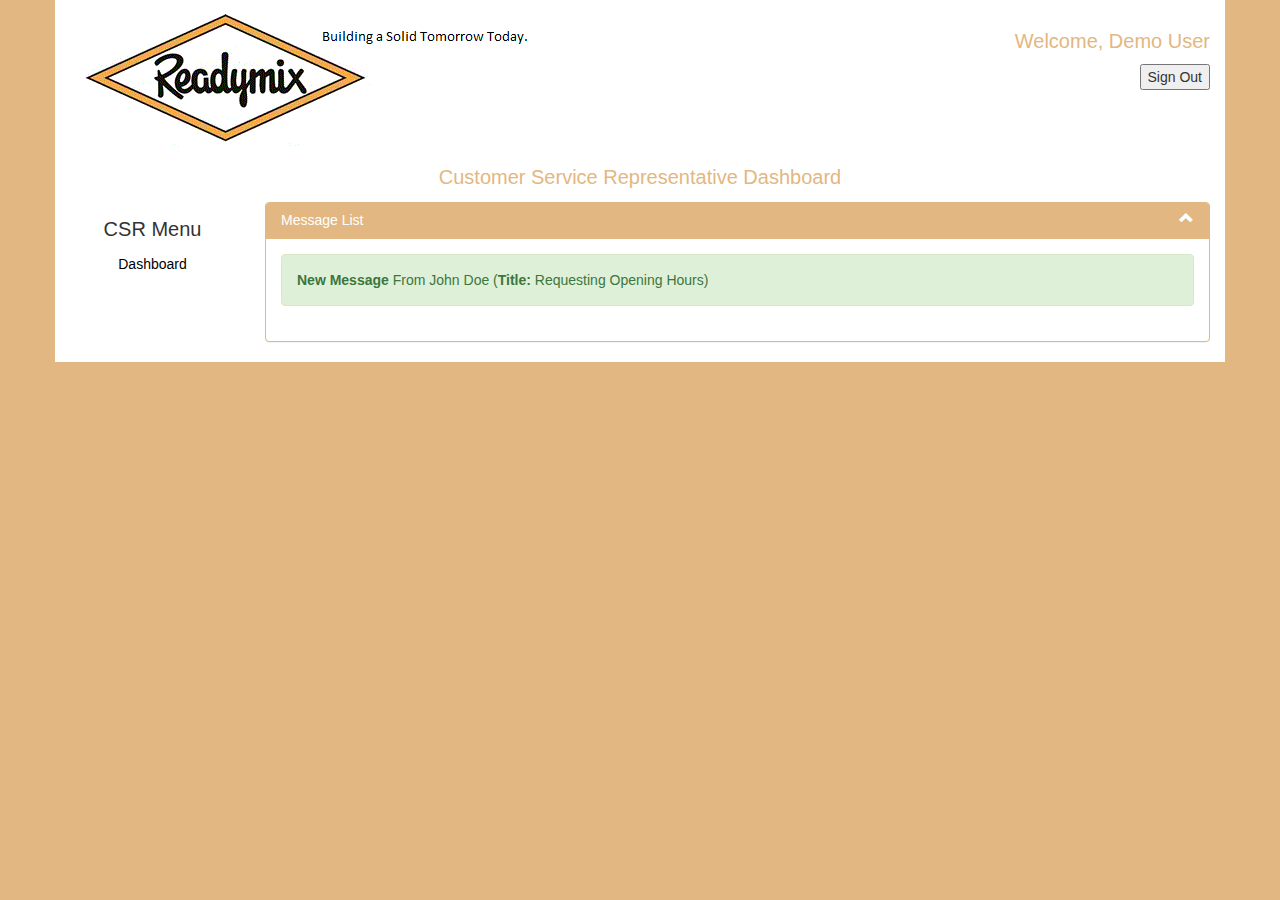
<file: dashboard.html>
<!DOCTYPE html>
<html lang="en">
  <head>
    <meta charset="utf-8">
    <meta http-equiv="X-UA-Compatible" content="IE=edge">
    <meta name="viewport" content="width=device-width, initial-scale=1">
    <!-- The above 3 meta tags *must* come first in the head; any other head content must come *after* these tags -->
    <title>Readymix Limited - Home</title>

    <!-- Bootstrap -->
    <link href="css/bootstrap.css" rel="stylesheet">
    <link href="css/styles.css" rel="stylesheet">
    <!-- HTML5 shim and Respond.js for IE8 support of HTML5 elements and media queries -->
    <!-- WARNING: Respond.js doesn't work if you view the page via file:// -->
    <!--[if lt IE 9]>
      <script src="https://oss.maxcdn.com/html5shiv/3.7.2/html5shiv.min.js"></script>
      <script src="https://oss.maxcdn.com/respond/1.4.2/respond.min.js"></script>
    <![endif]-->
  </head>
  <body>
    <div class="container">

                      <!-- use this layout if on mobile, logo center, no login form -->
        <div class="row visible-xs">
            <div class="col-xs-12">
            <img class="img-center" src="img/logo.PNG">
            </div>
        </div>
       <div class="row visible-xs">
            <div class="col-xs-12">
                            <form>
                    <div class="form-group row">
                        <div class="col-xs-12">
                            <h2 class="page-title pull-right">Welcome, Demo User</h2>
                        </div>
                         <div class="col-xs-12">
                             <button id="sign-out-button" type="submit" class="button btn-secondary pull-right">Sign Out</button>
                        </div>
                    </div>
            </div>
        </div>

        <!-- use this layout if on desktop logo, sign in form.  -->
        <div class="row hidden-xs">
            <div class="col-md-4">
                <img src="img/logo.PNG">
            </div>
            <div class="col-md-4">
            </div>
            <div class="col-md-4">
                <form>
                    <div class="form-group row">
                        <div class="col-xs-12">
                            <h2 class="page-title pull-right">Welcome, Demo User</h2>
                        </div>
                         <div class="col-xs-12">
                             <button id="sign-out-button" type="submit" class="button btn-secondary pull-right">Sign Out</button>
                        </div>
                    </div>
                </form>
            </div>
        </div>
        
        <div class="row">
            <div class="col-md-12">
                <h2 class="text-center page-title" style="line-height:100%;">Customer Service Representative Dashboard</h2>
            </div>
        </div>
        
        <div class="row">
            <div class="col-md-2">
                <h3 class="general-title center-label csr-menu-title">CSR Menu</h3>
                <ul class="nav nav-pills nav-stacked nav-justified">
                    <li role="presentation" class="active"><a href="./dashboard.html">Dashboard</a></li>
                </ul>
            </div>
            <div class="col-md-10">
                <div class="panel panel-readymix">
                    <div class="panel-heading">
                        <h3 class="panel-title general-title">Message List</h3>
                        <span class="pull-right clickable"><i class="glyphicon glyphicon-chevron-up"></i></span>
                    </div>
                    <div class="panel-body">
                    
                            <a href="default_message.html" class="alert alert-success new-message"><b> New Message </b>From John Doe (<b>Title: </b> Requesting Opening Hours)</a>
                    </div>
                </div>
            </div>
        </div>
        

    </div>
    <!-- jQuery (necessary for Bootstrap's JavaScript plugins) -->
    <script src="https://ajax.googleapis.com/ajax/libs/jquery/1.11.3/jquery.min.js"></script>
    <!-- Include all compiled plugins (below), or include individual files as needed -->
    <script src="js/bootstrap.min.js"></script>
    <script src="js/panel-collapse.js"></script>
      <script src="js/sign-in.js"></script>
  </body>
</html>
</file>
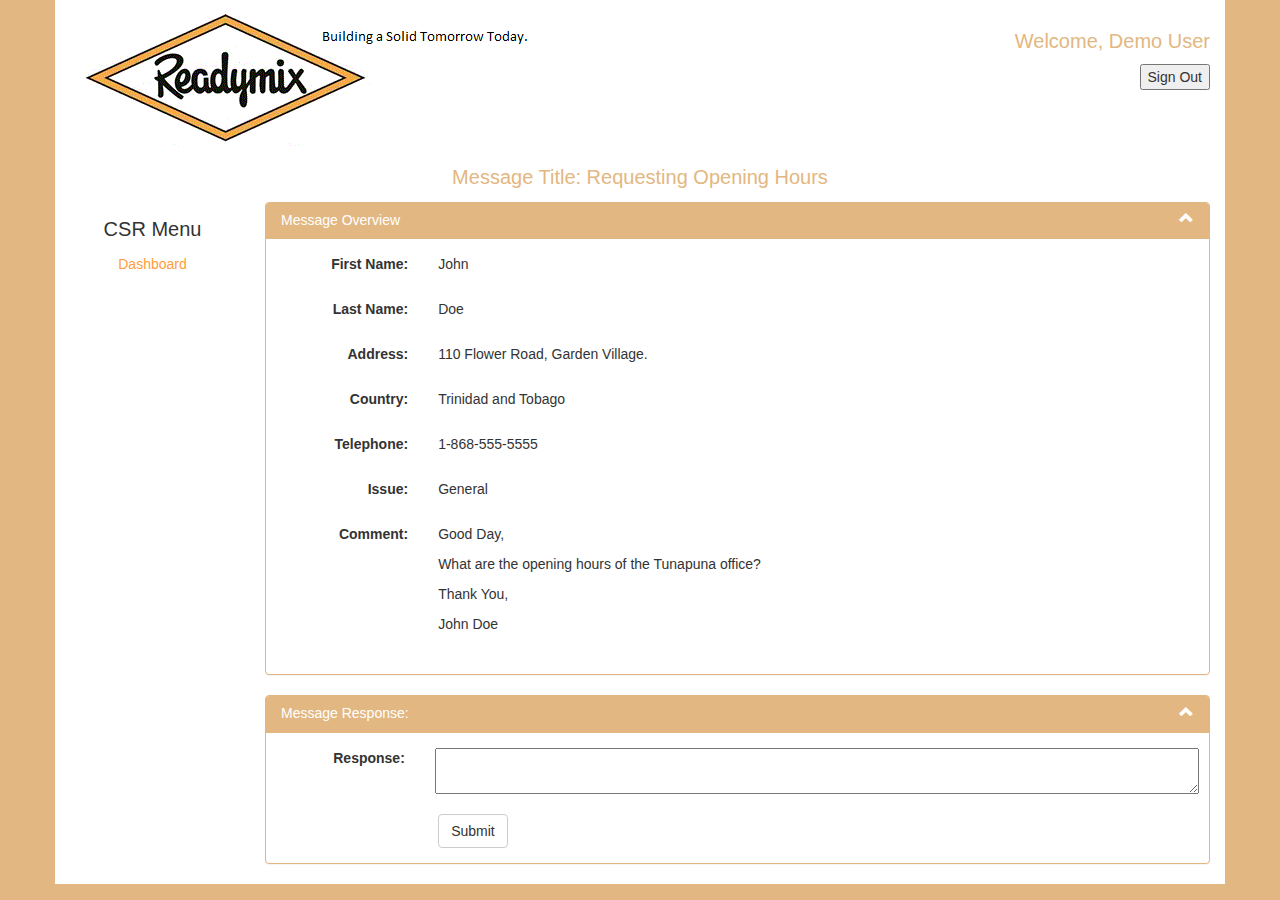
<file: default_message.html>
<!DOCTYPE html>
<html lang="en">
  <head>
    <meta charset="utf-8">
    <meta http-equiv="X-UA-Compatible" content="IE=edge">
    <meta name="viewport" content="width=device-width, initial-scale=1">
    <!-- The above 3 meta tags *must* come first in the head; any other head content must come *after* these tags -->
    <title>Readymix Limited - Home</title>

    <!-- Bootstrap -->
    <link href="css/bootstrap.css" rel="stylesheet">
    <link href="css/styles.css" rel="stylesheet">
    <!-- HTML5 shim and Respond.js for IE8 support of HTML5 elements and media queries -->
    <!-- WARNING: Respond.js doesn't work if you view the page via file:// -->
    <!--[if lt IE 9]>
      <script src="https://oss.maxcdn.com/html5shiv/3.7.2/html5shiv.min.js"></script>
      <script src="https://oss.maxcdn.com/respond/1.4.2/respond.min.js"></script>
    <![endif]-->
  </head>
  <body>
    <div class="container">
                      <!-- use this layout if on mobile, logo center, no login form -->
        <div class="row visible-xs">
            <div class="col-xs-12">
            <img class="img-center" src="img/logo.PNG">
            </div>
        </div>
       <div class="row visible-xs">
            <div class="col-xs-12">
                            <form>
                    <div class="form-group row">
                        <div class="col-xs-12">
                            <h2 class="page-title pull-right">Welcome, Demo User</h2>
                        </div>
                         <div class="col-xs-12">
                             <button id="sign-out-button" type="submit" class="button btn-secondary pull-right">Sign Out</button>
                        </div>
                    </div>
            </div>
        </div>

        <!-- use this layout if on desktop logo, sign in form.  -->
        <div class="row hidden-xs">
            <div class="col-md-4">
                <img src="img/logo.PNG">
            </div>
            <div class="col-md-4">
            </div>
            <div class="col-md-4">
                <form>
                    <div class="form-group row">
                        <div class="col-xs-12">
                            <h2 class="page-title pull-right">Welcome, Demo User</h2>
                        </div>
                         <div class="col-xs-12">
                             <button id="sign-out-button" type="submit" class="button btn-secondary pull-right">Sign Out</button>
                        </div>
                    </div>
                </form>
            </div>
        </div>
        <div class="row">
            <div class="col-md-12">
                <h2 class="text-center page-title" style="line-height:100%;">Message Title: Requesting Opening Hours</h2>
            </div>
        </div>
        
        <div class="row">
            <div class="col-md-2">
                <h3 class="general-title center-label csr-menu-title">CSR Menu</h3>
                <ul class="nav nav-pills nav-stacked nav-justified">
                    <li role="presentation" class="general-title"><a class="csr-menu-text" href="./dashboard.html">Dashboard</a></li>
                </ul>
            </div>
            <div class="col-md-10">
                <div class="panel panel-readymix">
                    <div class="panel-heading">
                        <h3 class="panel-title general-title">Message Overview</h3>
                        <span class="pull-right clickable"><i class="glyphicon glyphicon-chevron-up"></i></span>
                    </div>
                    <div class="panel-body">
                        
                      <div class="form-group row">
                        <label for="fname" class="col-sm-2 form-control-label right-label">First Name:</label>
                        <div class="col-sm-10">
                            <p class="general-text">John</p>
                        </div>
                      </div>
                        
                      <div class="form-group row">
                        <label for="lname" class="col-sm-2 form-control-label right-label">Last Name:</label>
                        <div class="col-sm-10">
                            <p class="general-text">Doe</p>
                        </div>
                      </div>
                        
                      <div class="form-group row">
                        <label for="address" class="col-sm-2 form-control-label right-label">Address:</label>
                        <div class="col-sm-10">
                            <p class="general-text">110 Flower Road, Garden Village.</p>
                        </div>
                      </div>
                        
                      <div class="form-group row">
                        <label for="country" class="col-sm-2 form-control-label right-label">Country:</label>
                        <div class="col-sm-10">
                            <p class="general-text">Trinidad and Tobago</p>
                        </div>
                      </div>
                        
                      <div class="form-group row">
                        <label for="telephone" class="col-sm-2 form-control-label right-label">Telephone:</label>
                        <div class="col-sm-10">
                            <p class="general-text">1-868-555-5555</p>
                        </div>
                      </div>
                        
                    <div class="form-group row">
                        <label for="issue" class="col-sm-2 form-control-label right-label">Issue:</label>
                        <div class="col-sm-10">
                            <p class="general-text">General</p>
                        </div>
                      </div>
                        
                      <div class="form-group row">
                        <label for="comment" class="col-sm-2 form-control-label right-label">Comment:</label>
                        <div class="col-sm-10">
                            <p class="general-text">
                                Good Day, 
                            </p>
                            <p class="general-text">
                                 What are the opening hours of the Tunapuna office? 
                            </p>
                            <p class="general-text">
                                 Thank You, 
                            </p>
                            <p class="general-text">
                                John Doe 
                            </p>
                        </div>
                      </div>
                    </div>
			 </div>
                
                <div class="panel panel-readymix">
                    <div class="panel-heading">
                        <h3 class="panel-title general-title">Message Response:</h3>
                        <span class="pull-right clickable"><i class="glyphicon glyphicon-chevron-up"></i></span>
                    </div>
                    <div class="panel-body">
                        <div class="row general-row">
                            <div class="form-group row">
                                <label for="address" class="col-sm-2 form-control-label right-label">Response:</label>
                                <div class="col-sm-10">
                                    <textarea>
                                    </textarea>
                                </div>
                            </div>
                        </div>
                        
                    <div class="row">
                        <div class="col-sm-2"></div>
                        <div class="col-sm-2">
                            <button type="submit" id="default-message-submit-button" class="btn btn-default">Submit</button>
                        </div>
                    </div>
                                                
                    </div>
			     </div>
                
            </div>
        </div>

        

    </div>
    <!-- jQuery (necessary for Bootstrap's JavaScript plugins) -->
    <script src="https://ajax.googleapis.com/ajax/libs/jquery/1.11.3/jquery.min.js"></script>
    <!-- Include all compiled plugins (below), or include individual files as needed -->
    <script src="js/bootstrap.min.js"></script>
    <script src="js/panel-collapse.js"></script>
    <script src="js/sign-in.js"></script>
    <script src="js/csr-functions.js"></script>
  </body>
</html>
</file>
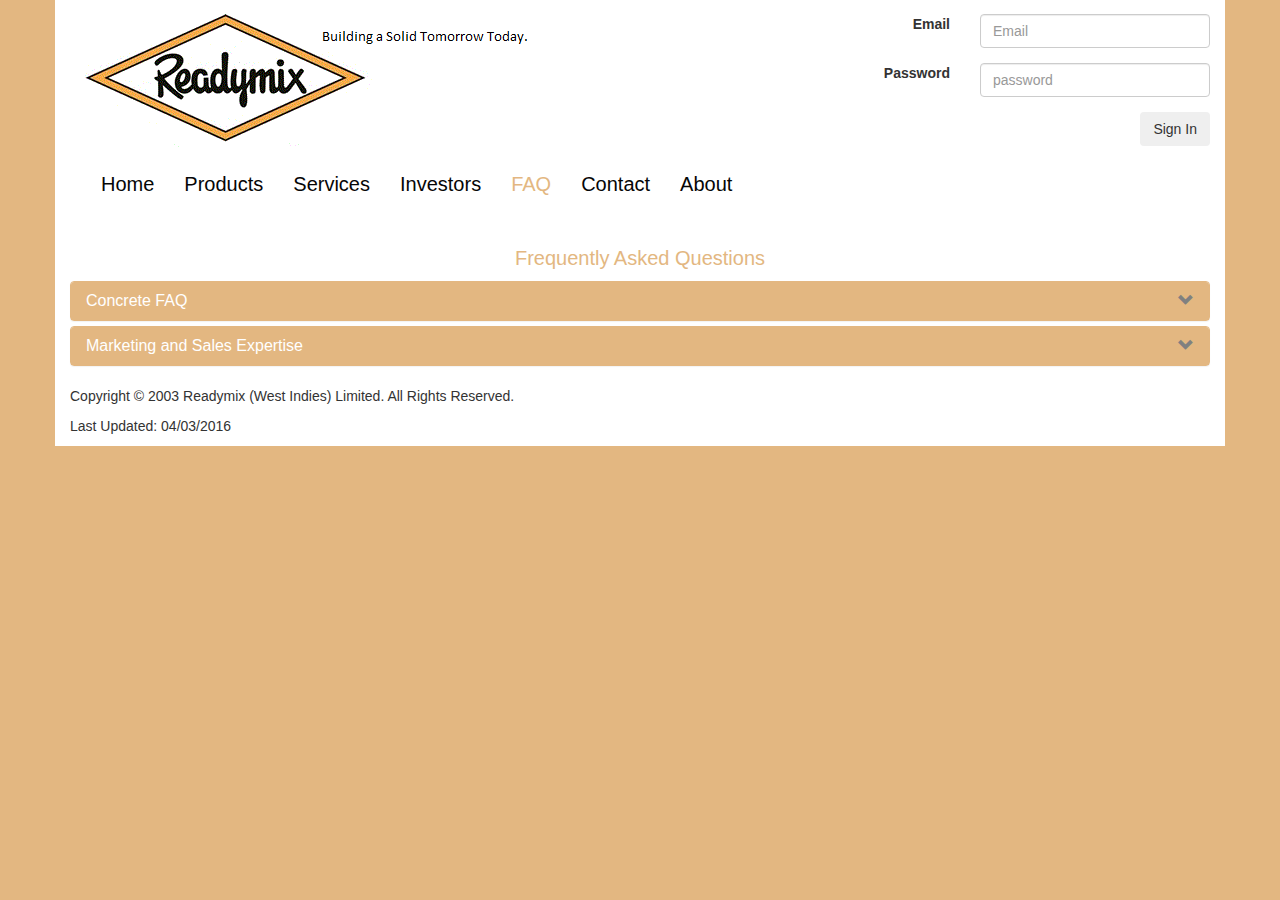
<file: faq.html>
<!DOCTYPE html>
<html lang="en">
  <head>
    <meta charset="utf-8">
    <meta http-equiv="X-UA-Compatible" content="IE=edge">
    <meta name="viewport" content="width=device-width, initial-scale=1">
    <!-- The above 3 meta tags *must* come first in the head; any other head content must come *after* these tags -->
    <title>Readymix Limited - FAQ</title>

    <!-- Bootstrap -->
    <link href="css/bootstrap.min.css" rel="stylesheet">
    <link href="css/styles.css" rel="stylesheet">
    <!-- HTML5 shim and Respond.js for IE8 support of HTML5 elements and media queries -->
    <!-- WARNING: Respond.js doesn't work if you view the page via file:// -->
    <!--[if lt IE 9]>
      <script src="https://oss.maxcdn.com/html5shiv/3.7.2/html5shiv.min.js"></script>
      <script src="https://oss.maxcdn.com/respond/1.4.2/respond.min.js"></script>
    <![endif]-->
  </head>
  <body>
    <div class="container">

        <!-- use this layout if on mobile, logo center, no login form -->
        <div class="row visible-xs">
            <div class="col-xs-12">
            <img class="img-center" src="img/logo.PNG">
            </div>
        </div>

        <!-- use this layout if on desktop logo, sign in form.  -->
        <div class="row hidden-xs">
            <div class="col-md-4">
                <img src="img/logo.PNG">
            </div>
            <div class="col-md-4">
            </div>
            <div class="col-md-4">
                <form>
                    <div class="form-group row">
                        <label for="email" class="col-md-4 form-control-label right-label">Email</label>
                        <div class="col-md-8">
                            <input type="email" class="form-control" id="email" placeholder="Email">
                        </div>
                    </div>
                    <div class="form-group row">
                        <label for="password" class="col-md-4 form-control-label right-label">Password</label>
                        <div class="col-md-8">
                            <input type="password" class="form-control" id="password" placeholder="password">
                        </div>
                    </div>
                    <div class="form-group row">
                        <div class="col-md-offset-4 col-md-8">
                            <button id="sign-in-button" type="submit" class="btn btn-secondary">Sign In</button>
                        </div>
                    </div>
                </form>
            </div>
        </div>

        <!-- start nav bar row -->
        <div class="row">
            <nav class="navbar navbar-readymix">
              <div class="container-fluid">
                <!-- Brand and toggle get grouped for better mobile display -->
                <div class="navbar-header">
                  <button type="button" class="navbar-toggle collapsed" data-toggle="collapse" data-target="#bs-example-navbar-collapse-1" aria-expanded="false">
                    <span class="sr-only">Toggle navigation</span>
                    <span class="icon-bar"></span>
                    <span class="icon-bar"></span>
                    <span class="icon-bar"></span>
                  </button>
                </div>

                <!-- Collect the nav links, forms, and other content for toggling -->
                <div class="collapse navbar-collapse" id="bs-example-navbar-collapse-1">
                  <ul class="nav navbar-nav">
                    <li><a href="./index.html">Home</a></li>
                    <li><a href="./products.html">Products</a></li>
                    <li><a href="./services.html">Services</a></li>
                    <li><a href="./investors.html">Investors</a></li>
                    <li><a class="active-link"  href="./faq.html">FAQ</a></li>
                    <li><a href="./contact.html">Contact</a></li>
                    <li><a href="./about.html">About</a></li>
                    <li class="visible-xs-block"><a href="./mobile_signin.html">Sign In</a></li>
                  </ul>
                </div><!-- /.navbar-collapse -->
              </div><!-- /.container-fluid -->
            </nav>
        </div>
        <!-- end nav bar row -->

        <div class="row">
            <div class="col-md-12">
                <h2 class="text-center page-title">Frequently Asked Questions</h2>
            </div>
        </div>
        
        
                <div class="panel-group" id="accordion">
            <div class="panel panel-readymix">
              <div data-toggle="collapse" data-parent="#accordion" href="#collapse3" class="panel-heading">
                <h4 class="panel-title">
                  <a>Concrete FAQ</a>
                </h4>
              </div>
              <div id="collapse3" class="panel-collapse collapse">
                <div class="panel-body">
                   <div class="row general-row">
                        <h3 class="general-title">How do I prevent my concrete from losing strength and durability?</h3>
                        <p class="general-text">
                          After the truck mixes the concrete to the designed workability, you should not request any additional water in the concrete. If you think you will need a very soft (flowing) concrete when casting your structure, this should be brought to the attention of the Readymix sales representative when placing the order.
                        </p>
                    </div>

                    <div class="row general-row">
                        <h3 class="general-title">What is durability?</h3>
                        <p class="general-text">
	                       Durability is a property of concrete which determines the life span of your concrete, and also how vulnerable your concrete and steel is to chemical attack from the atmosphere.
                        </p>
                    </div>
                    <div class="row general-row">
                        <h3 class="general-title">What is curing of concrete?</h3>
                        <p class="general-text">
                            Curing is the term given to the act of keeping the placed concrete moist from as early as one hour after placing for as long as possible or at least seven days. This can be done by applying a sprayed-on curing compound to the concrete, encasing it with polythene, by continually wetting the concrete or keeping it wet by flooding it.
                        </p>
                    </div>
                    <div class="row general-row">
                        <h3 class="general-title">Why is curing necessary for concrete?</h3>
                        <p class="general-text">
                            Concrete develops strength ONLY in the presence of moisture, therefore it is absolutely important that your concrete is kept moist after casting. If your concrete is allowed to dry out, it will not develop the strength it was designed to develop.
                        </p>
                    </div>
                    <div class="row general-row">
                        <h3 class="general-title">What are the causes of Honey-combing?</h3>
                        <p class="general-text">
                            Honey-combing is caused by a number of different reasons which are:
                            <ul>
                            <li>Insufficient compacting or vibrating</li>
                            <li>Segregation of the concrete when it is allowed to free fall from heights over three feet.</li>
                            <li>When the steel reinforcement is too close to the formwork (boxing).</li>
                            <li>When the formwork is not nailed tight and the grout from the concrete leaks out.</li>
                            <li>When too stiff a concrete is used without the proper vibrating equipment.</li>
                            </ul>
                        </p>
                    </div>
                    <div class="row general-row">
                        <h3 class="general-title">What causes surface cracks?</h3>
                        <p class="general-text">
                            Surface cracks can be of two types ‘shrinkage’ and settlement’ cracks.
                        </p>
                        <p class="general-text">
                            Shrinkage cracks: These are short semi-circular cracks which appear on a slab when the surface of the freshly place concrete is allowed to dry. When the surface becomes dry, stresses build up within the concrete. These stresses subject the concrete to tensile forces, and since concrete is very weak in tensile strength, the concrete cracks. The pattern of cracking is very irregular.
                        </p>
                        <p class="general-text">
                            Settlement cracks: These are cracks which occur directly over deep sections of concrete. They usually adopt a pattern similar to that of the reinforcement directly under it. Since all concrete settles within a few hours after being placed, and the deeper the section the greater the settlement will be, settlement cracks occur over beams mainly.
                        </p>
                        <p class="general-text">
                            Both types of cracking are influenced by additional water in the concrete, improper curing, improper placing, insufficient compaction. Shrinkage cracks are also influenced by high winds, direct sunlight, hot and humid weather which all speed up the drying of the surface of freshly placed concrete.
                        </p>
                    </div>
                </div>
              </div>
            </div>
            <div class="panel panel-readymix">
              <div data-toggle="collapse" data-parent="#accordion" href="#collapse4" class="panel-heading">
                <h4 class="panel-title">
                  <a>Marketing and Sales Expertise</a>
                </h4>
              </div>
              <div id="collapse4" class="panel-collapse collapse">
                <div class="panel-body">
                    <div class="row general-row">
                        <h3 class="general-title">Will Flowable Fill ever shrink?</h3>
                        <p class="general-text">
                            After Flowable Fill is placed and the water comes off the surface, little or no subsidence (settlement) occurs.  At most, settlement of 10mm per meter of depth will occur.
                        </p>
                    </div>
                    <div class="row general-row">
                        <h3 class="general-title">When does Flowable Fill become concrete?</h3>
                        <p class="general-text">
                            Never! Never! Never! Flowable Fill has:
                         <ul>
                            <li>no large aggregate - key ingredient in concrete</li>
                            <li>only 50% of the cement content of structural concrete</li>
                            <li>it can never be substituted for concrete</li>
                        </ul>
                        </p>
                    </div>
                    <div class="row general-row">
                        <h3 class="general-title">Can Flowable Fill be pumped?</h3>
                        <p class="general-text">
                            Yes, it can be pumped.
                        </p>
                    </div>
                </div>
              </div>
            </div>
        </div>

        <div class="row">
            <div class="col-xs-12">
                <p class="general-text">Copyright © 2003 Readymix (West Indies) Limited. All Rights Reserved.</p>
                <p class="general-text">Last Updated: 04/03/2016</p>
            </div>
        </div>
    </div>

    <!-- jQuery (necessary for Bootstrap's JavaScript plugins) -->
    <script src="https://ajax.googleapis.com/ajax/libs/jquery/1.11.3/jquery.min.js"></script>
    <!-- Include all compiled plugins (below), or include individual files as needed -->
    <script src="js/bootstrap.min.js"></script>
    <script src="js/panel-collapse.js"></script>
      <script src="js/sign-in.js"></script>
  </body>
</html>
</file>
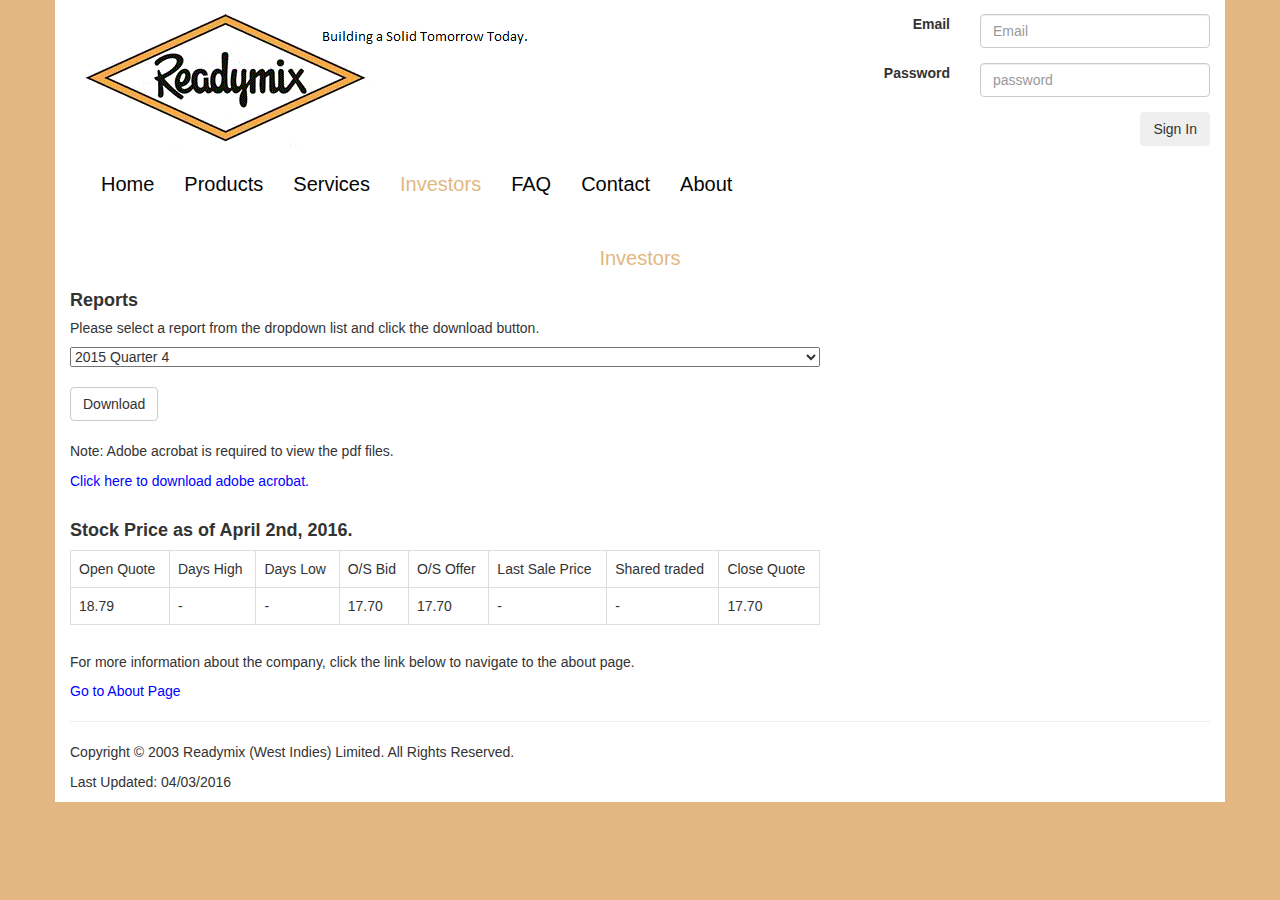
<file: investors.html>
<!DOCTYPE html>
<html lang="en">
  <head>
    <meta charset="utf-8">
    <meta http-equiv="X-UA-Compatible" content="IE=edge">
    <meta name="viewport" content="width=device-width, initial-scale=1">
    <!-- The above 3 meta tags *must* come first in the head; any other head content must come *after* these tags -->
    <title>Readymix Limited - Home</title>

    <!-- Bootstrap -->
    <link href="css/bootstrap.min.css" rel="stylesheet">
    <link href="css/styles.css" rel="stylesheet">
    <!-- HTML5 shim and Respond.js for IE8 support of HTML5 elements and media queries -->
    <!-- WARNING: Respond.js doesn't work if you view the page via file:// -->
    <!--[if lt IE 9]>
      <script src="https://oss.maxcdn.com/html5shiv/3.7.2/html5shiv.min.js"></script>
      <script src="https://oss.maxcdn.com/respond/1.4.2/respond.min.js"></script>
    <![endif]-->
  </head>
  <body>
    <div class="container">
           <!-- use this layout if on mobile, logo center, no login form -->
        <div class="row visible-xs">
            <div class="col-xs-12">
            <img class="img-center" src="img/logo.PNG">
            </div>
        </div>

        <!-- use this layout if on desktop logo, sign in form.  -->
        <div class="row hidden-xs">
            <div class="col-md-4">
                <img src="img/logo.PNG">
            </div>
            <div class="col-md-4">
            </div>
            <div class="col-md-4">
                <form>
                    <div class="form-group row">
                        <label for="email" class="col-md-4 form-control-label right-label">Email</label>
                        <div class="col-md-8">
                            <input type="email" class="form-control" id="email" placeholder="Email">
                        </div>
                    </div>
                    <div class="form-group row">
                        <label for="password" class="col-md-4 form-control-label right-label">Password</label>
                        <div class="col-md-8">
                            <input type="password" class="form-control" id="password" placeholder="password">
                        </div>
                    </div>
                    <div class="form-group row">
                        <div class="col-md-offset-4 col-md-8">
                            <button id="sign-in-button" type="submit" class="btn btn-secondary">Sign In</button>
                        </div>
                    </div>
                </form>
            </div>
        </div>

        <!-- start nav bar row -->
        <div class="row">
            <nav class="navbar navbar-readymix">
              <div class="container-fluid">
                <!-- Brand and toggle get grouped for better mobile display -->
                <div class="navbar-header">
                  <button type="button" class="navbar-toggle collapsed" data-toggle="collapse" data-target="#bs-example-navbar-collapse-1" aria-expanded="false">
                    <span class="sr-only">Toggle navigation</span>
                    <span class="icon-bar"></span>
                    <span class="icon-bar"></span>
                    <span class="icon-bar"></span>
                  </button>
                </div>

                <!-- Collect the nav links, forms, and other content for toggling -->
                <div class="collapse navbar-collapse" id="bs-example-navbar-collapse-1">
                  <ul class="nav navbar-nav">
                    <li><a href="./index.html">Home</a></li>
                    <li><a href="./products.html">Products</a></li>
                    <li><a href="./services.html">Services</a></li>
                    <li><a  class="active-link" href="./investors.html">Investors</a></li>
                    <li><a href="./faq.html">FAQ</a></li>
                    <li><a href="./contact.html">Contact</a></li>
                    <li><a href="./about.html">About</a></li>
                    <li class="visible-xs-block"><a href="./mobile_signin.html">Sign In</a></li>
                  </ul>
                </div><!-- /.navbar-collapse -->
              </div><!-- /.container-fluid -->
            </nav>
        </div>
        <!-- end nav bar row -->

        <div class="row">
            <div class="col-md-12">
                <h2 class="text-center page-title">Investors</h2>
            </div>
        </div>

        <div class="row">
          <div class="col-md-8">
            <h4 id="investorReportHeader">
              Reports
            </h4>
            <h5>
              Please select a report from the dropdown list and click the download button.
            </h5>
          </div>
        </div>

        <div class="row">
          <div class="col-md-8">

            <select id="reportlistselection">
              <option>2015 Quarter 4</option>
              <option>2015 Quarter 3</option>
              <option>2015 Quarter 2</option>
              <option>2015 Quarter 1</option>
            </select>
            <br>
            <br>

            <form method="get" action="2014_Q2.pdf">
              <button id="downloadBtn" type="submit" class="btn btn-default" >Download</button>
            </form>
            <br>
            <p>
              Note: Adobe acrobat is required to view the pdf files.
            </p>
            <a id="acrobatDownloadClick" class="button">Click here to download adobe acrobat.</a>
          </div>
        </div>
        <br>
        <div class="row">
          <div class="col-md-8">
            <h4 id="stockTableHeader">
              Stock Price as of April 2nd, 2016.
            </h4>
            <table class="table table-bordered">
              <tr>
                <td>Open Quote</td>
                <td>Days High</td>
                <td>Days Low</td>
                <td>O/S Bid</td>
                <td>O/S Offer</td>
                <td>Last Sale Price</td>
                <td>Shared traded</td>
                <td>Close Quote</td>
                </tr>
                <tr>
                <td>18.79</td>
                <td>-</td>
                <td>-</td>
                <td>17.70</td>
                <td>17.70</td>
                <td>-</td>
                <td>-</td>
                <td>17.70</td>
              </tr>
            </table>
          </div>
        </div>

        <div class="row">
          <div class="col-md-8">
            <h5>
              For more information about the company, click the link below to navigate to the about page.
            </h5>
            <a id="aboutPageLink" href="/about.html" class="button">Go to About Page</a>
          </div>
        </div>
        <hr>
        <div class="row">
            <div class="col-xs-12">
                <p class="general-text">Copyright © 2003 Readymix (West Indies) Limited. All Rights Reserved.</p>
                <p class="general-text">Last Updated: 04/03/2016</p>
            </div>
        </div>
    </div>
    <!-- jQuery (necessary for Bootstrap's JavaScript plugins) -->
    <script src="https://ajax.googleapis.com/ajax/libs/jquery/1.11.3/jquery.min.js"></script>
    <!-- Include all compiled plugins (below), or include individual files as needed -->
    <script src="js/bootstrap.min.js"></script>
    <script src="js/panel-collapse.js"></script>
    <script src="js/sign-in.js"></script>
    <script src="js/investors.js"></script>
  </body>
</html>
</file>
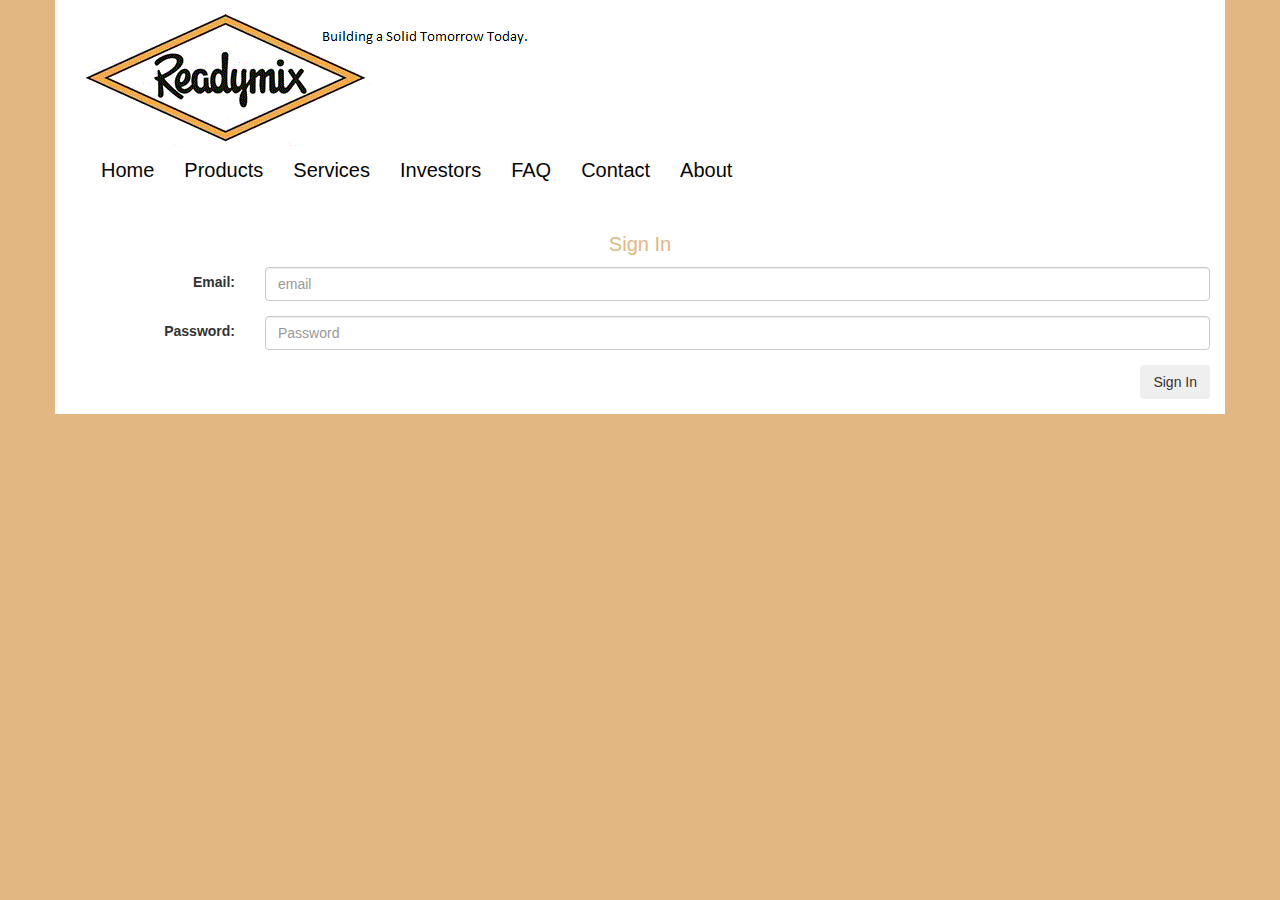
<file: mobile_signin.html>
<!DOCTYPE html>
<html lang="en">
  <head>
    <meta charset="utf-8">
    <meta http-equiv="X-UA-Compatible" content="IE=edge">
    <meta name="viewport" content="width=device-width, initial-scale=1">
    <!-- The above 3 meta tags *must* come first in the head; any other head content must come *after* these tags -->
    <title>Readymix Limited - Home</title>

    <!-- Bootstrap -->
    <link href="css/bootstrap.min.css" rel="stylesheet">
    <link href="css/styles.css" rel="stylesheet">
    <!-- HTML5 shim and Respond.js for IE8 support of HTML5 elements and media queries -->
    <!-- WARNING: Respond.js doesn't work if you view the page via file:// -->
    <!--[if lt IE 9]>
      <script src="https://oss.maxcdn.com/html5shiv/3.7.2/html5shiv.min.js"></script>
      <script src="https://oss.maxcdn.com/respond/1.4.2/respond.min.js"></script>
    <![endif]-->
  </head>
  <body>
    <div class="container">
              <!-- use this layout if on mobile, logo center, no login form -->
        <div class="row visible-xs">
            <div class="col-xs-12">
            <img class="img-center" src="img/logo.PNG">
            </div>
        </div>

        <!-- use this layout if on desktop logo, sign in form.  -->
        <div class="row hidden-xs">
            <div class="col-md-4">
                <img src="img/logo.PNG">
            </div>
            <div class="col-md-4">
            </div>
            <div class="col-md-4">
            </div>
        </div>

        <!-- start nav bar row -->
        <div class="row">
            <nav class="navbar navbar-readymix">
              <div class="container-fluid">
                <!-- Brand and toggle get grouped for better mobile display -->
                <div class="navbar-header">
                  <button type="button" class="navbar-toggle collapsed" data-toggle="collapse" data-target="#bs-example-navbar-collapse-1" aria-expanded="false">
                    <span class="sr-only">Toggle navigation</span>
                    <span class="icon-bar"></span>
                    <span class="icon-bar"></span>
                    <span class="icon-bar"></span>
                  </button>
                </div>

                <!-- Collect the nav links, forms, and other content for toggling -->
                <div class="collapse navbar-collapse" id="bs-example-navbar-collapse-1">
                  <ul class="nav navbar-nav">
                    <li><a href="./index.html">Home</a></li>
                    <li><a href="./products.html">Products</a></li>
                    <li><a href="./services.html">Services</a></li>
                    <li><a href="./investors.html">Investors</a></li>
                    <li><a href="./faq.html">FAQ</a></li>
                    <li><a href="./contact.html">Contact</a></li>
                    <li><a href="./about.html">About</a></li>
                    <li class="visible-xs-block active-link"><a href="./mobile_signin.html">Sign In</a></li>
                  </ul>
                </div><!-- /.navbar-collapse -->
              </div><!-- /.container-fluid -->
            </nav>
        </div>
        <!-- end nav bar row -->
        <div class="row">
            <div class="col-md-12">
                <h2 class="text-center page-title">Sign In</h2>
            </div>
        </div>
        
        <div class="row">
            <div class="col-xs-12">
                <form>
                  <div class="form-group row">
                    <label for="fname" class="col-sm-2 form-control-label right-label pull-left" style="padding-top:5px;">Email:</label>
                    <div class="col-sm-10">
                        <input type="email" class="form-control" id="email" placeholder="email">
                    </div>
                  </div>
                  <div class="form-group row">
                    <label for="fname" class="col-sm-2 form-control-label right-label pull-left" style="padding-top:5px;">Password:</label>
                    <div class="col-sm-10">
                        <input type="password" class="form-control" id="password" placeholder="Password">
                    </div>
                  </div>
                    <div class="form-group row">
                        <div class="col-sm-12">
                        <button id="sign-in-button" type="submit" class="btn btn-secondary">Sign In</button>    
                        </div>            
                    </div>
                </form>
            </div>
        </div>

        

    </div>
    <!-- jQuery (necessary for Bootstrap's JavaScript plugins) -->
    <script src="https://ajax.googleapis.com/ajax/libs/jquery/1.11.3/jquery.min.js"></script>
    <!-- Include all compiled plugins (below), or include individual files as needed -->
    <script src="js/bootstrap.min.js"></script>
    <script src="js/panel-collapse.js"></script>
      <script src="js/sign-in.js"></script>
  </body>
</html>
</file>
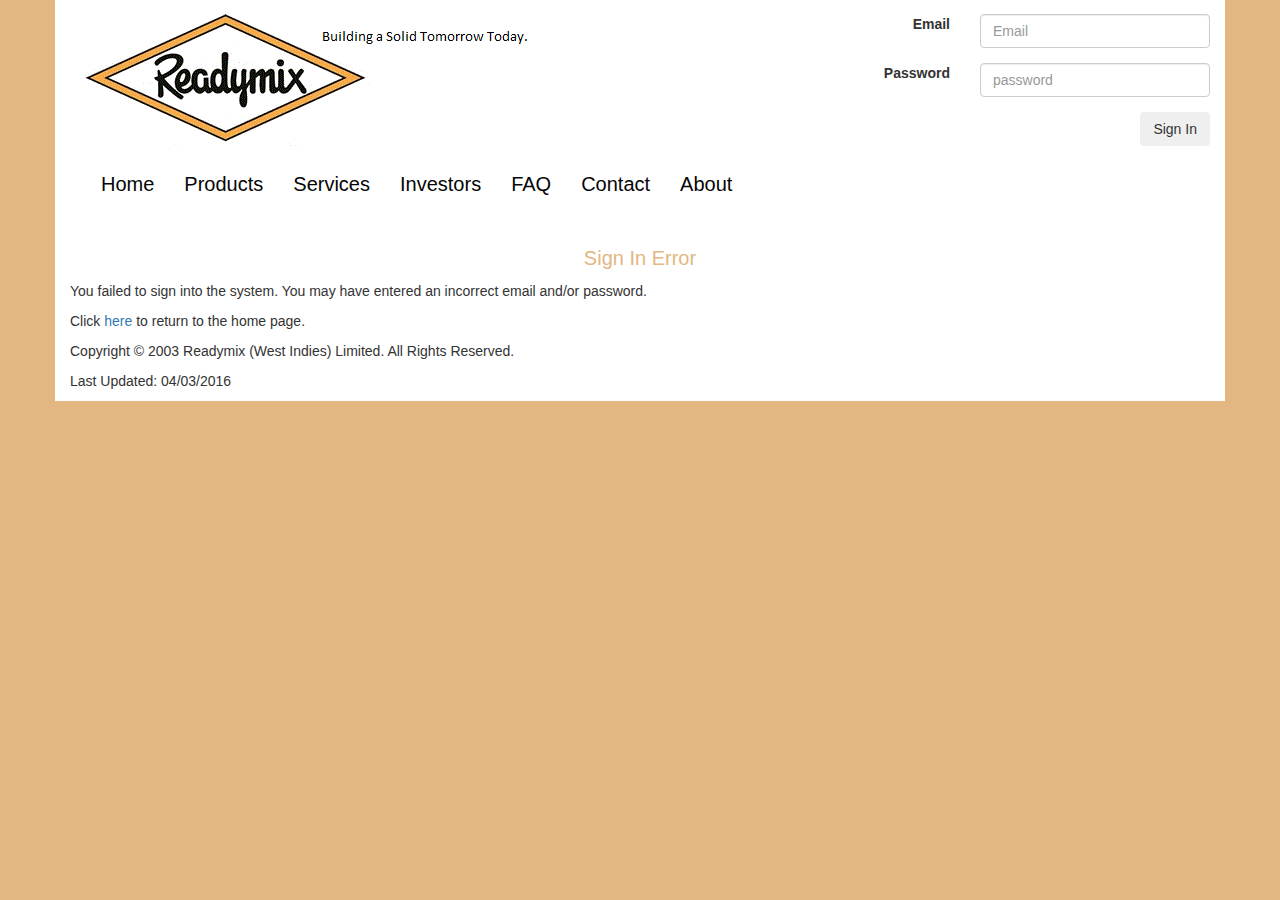
<file: signin_error.html>
<!DOCTYPE html>
<html lang="en">
  <head>
    <meta charset="utf-8">
    <meta http-equiv="X-UA-Compatible" content="IE=edge">
    <meta name="viewport" content="width=device-width, initial-scale=1">
    <!-- The above 3 meta tags *must* come first in the head; any other head content must come *after* these tags -->
    <title>Readymix Limited - Sign In Error</title>

    <!-- Bootstrap -->
    <link href="css/bootstrap.min.css" rel="stylesheet">
    <link href="css/styles.css" rel="stylesheet">
    <!-- HTML5 shim and Respond.js for IE8 support of HTML5 elements and media queries -->
    <!-- WARNING: Respond.js doesn't work if you view the page via file:// -->
    <!--[if lt IE 9]>
      <script src="https://oss.maxcdn.com/html5shiv/3.7.2/html5shiv.min.js"></script>
      <script src="https://oss.maxcdn.com/respond/1.4.2/respond.min.js"></script>
    <![endif]-->
  </head>
  <body>
       <div class="container">
           <!-- use this layout if on mobile, logo center, no login form -->
        <div class="row visible-xs">
            <div class="col-xs-12">
            <img class="img-center" src="img/logo.PNG">
            </div>
        </div>

        <!-- use this layout if on desktop logo, sign in form.  -->
        <div class="row hidden-xs">
            <div class="col-md-4">
                <img src="img/logo.PNG">
            </div>
            <div class="col-md-4">
            </div>
            <div class="col-md-4">
                <form>
                    <div class="form-group row">
                        <label for="email" class="col-md-4 form-control-label right-label">Email</label>
                        <div class="col-md-8">
                            <input type="email" class="form-control" id="email" placeholder="Email">
                        </div>
                    </div>
                    <div class="form-group row">
                        <label for="password" class="col-md-4 form-control-label right-label">Password</label>
                        <div class="col-md-8">
                            <input type="email" class="form-control" id="password" placeholder="password">
                        </div>
                    </div>
                    <div class="form-group row">
                        <div class="col-md-offset-4 col-md-8">
                            <button id="sign-in-button" type="submit" class="btn btn-secondary">Sign In</button>
                        </div>
                    </div>
                </form>
            </div>
        </div>

        <!-- start nav bar row -->
        <div class="row">
            <nav class="navbar navbar-readymix">
              <div class="container-fluid">
                <!-- Brand and toggle get grouped for better mobile display -->
                <div class="navbar-header">
                  <button type="button" class="navbar-toggle collapsed" data-toggle="collapse" data-target="#bs-example-navbar-collapse-1" aria-expanded="false">
                    <span class="sr-only">Toggle navigation</span>
                    <span class="icon-bar"></span>
                    <span class="icon-bar"></span>
                    <span class="icon-bar"></span>
                  </button>
                </div>

                <!-- Collect the nav links, forms, and other content for toggling -->
                <div class="collapse navbar-collapse" id="bs-example-navbar-collapse-1">
                  <ul class="nav navbar-nav">
                    <li><a href="./index.html">Home</a></li>
                    <li><a href="./products.html">Products</a></li>
                    <li><a href="./services.html">Services</a></li>
                    <li><a href="./investors.html">Investors</a></li>
                    <li><a href="./faq.html">FAQ</a></li>
                    <li><a href="./contact.html">Contact</a></li>
                    <li><a href="./about.html">About</a></li>
                    <li class="visible-xs-block"><a href="./mobile_signin.html">Sign In</a></li>
                  </ul>
                </div><!-- /.navbar-collapse -->
              </div><!-- /.container-fluid -->
            </nav>
        </div>
        <!-- end nav bar row -->

        <div class="row">
            <div class="col-md-12">
                <h2 class="text-center page-title">Sign In Error</h2>
            </div>
            <div class="col-md-12">
                <p class="general-text">You failed to sign into the system. You may have entered an incorrect email and/or password.</p>
                <p class="general-text">Click <a href="index.html">here</a> to return to the home page.</p>
            </div>
        </div>



        <div class="row">
            <div class="col-xs-12">
                <p class="general-text">Copyright © 2003 Readymix (West Indies) Limited. All Rights Reserved.</p>
                <p class="general-text">Last Updated: 04/03/2016</p>
            </div>
        </div>
    </div>
    <!-- jQuery (necessary for Bootstrap's JavaScript plugins) -->
    <script src="https://ajax.googleapis.com/ajax/libs/jquery/1.11.3/jquery.min.js"></script>
    <!-- Include all compiled plugins (below), or include individual files as needed -->
    <script src="js/bootstrap.min.js"></script>
    <script src="js/panel-collapse.js"></script>
      <script src="js/sign-in.js"></script>
  </body>
</html>
</file>
<file: css/styles.css>
.img-center{
    display:block;
    margin: auto;
}

.active-link{
    color:#E3B781  !important;
}
.clickable{
    cursor: pointer;
}

.panel-heading span {
	margin-top: -20px;
	font-size: 15px;
}

body{
    background-color : #E3B781;
}

textarea{
    width: 100%;

}

select{
    width: 100%;
}

.container{
    background-color : white;
    padding-top: 1em;
}

#sign-in-button , #sign-out-button {
  float: right;
}


/* custom panel for readymix */

.panel-readymix {
  border-color: #E3B781;
}
.panel-readymix > .panel-heading {
  color: #fff;
  background-color: #E3B781;
  border-color: #E3B781;
}
.panel-readymix > .panel-heading + .panel-collapse > .panel-body {
  border-top-color: #E3B781;
}
.panel-readymix > .panel-heading .badge {
  color: #E3B781;
  background-color: #fff;
}
.panel-readymix > .panel-footer + .panel-collapse > .panel-body {
  border-bottom-color: #E3B781;
}

.page-title {
	font-family: 'Arial Black', 'Arial Bold', Gadget, sans-serif;
	font-size: 20px;
	font-style: normal;
	font-variant: normal;
	font-weight: 500;
	line-height: 15.4px;
  margin-bottom: 15px;
  color:#E3B781;
}

.general-row{
    padding-left: 10px;
    padding-right: 10px;
}
.general-title {
	font-family: 'Arial Black', 'Arial Bold', Gadget, sans-serif;
	font-size: 14px;
	font-style: normal;
	font-variant: normal;
	font-weight: 500;
	line-height: 15.4px;
}
.general-text {
	font-family: 'Arial', Gadget, sans-serif;
	font-size: 14px;
	font-style: normal;
	font-variant: normal;
	font-weight: 400;
	line-height: 20px;
}

.csr-menu-title{
    font-size:20px;
}

.csr-menu-text{
     color: #FF9D3A;
    font-family: 'Arial Black', 'Arial Bold', Gadget, sans-serif;
    font-size: 14px;
	font-style: normal;
	font-variant: normal;
	font-weight: 500;
	line-height: 15.4px;
}

/* contact panel for trinidad/barbados */
.contact-panel{
    margin-right: 10px;
    margin-left: 10px;
    margin-top: 10px;
    margin-bottom: 10px;
}

.new-message{
    display : block;
    width: 100%;
}

/* navbar styles */
.navbar-readymix {

}
.navbar-readymix .navbar-brand {
  color: #777;
}
.navbar-readymix .navbar-brand:hover,
.navbar-readymix .navbar-brand:focus {
  color: #5e5e5e;
  background-color: transparent;
}
.navbar-readymix .navbar-text {
  color: #777;
}
.navbar-readymix .navbar-nav > li > a {
    color: #060606;
    font-family: 'Arial Black', 'Arial Bold', Gadget, sans-serif;
    font-size: 20px;
	font-style: normal;
	font-variant: normal;
	font-weight: 500;
	line-height: 15.4px;
}
.navbar-readymix .navbar-nav > li > a:hover,
.navbar-readymix .navbar-nav > li > a:focus {
  color: #333;
  background-color: transparent;
}
.navbar-readymix .navbar-nav > .active > a,
.navbar-readymix .navbar-nav > .active > a:hover,
.navbar-readymix .navbar-nav > .active > a:focus {
  color: #555;
  background-color: #e7e7e7;
}
.navbar-readymix .navbar-nav > .disabled > a,
.navbar-readymix .navbar-nav > .disabled > a:hover,
.navbar-readymix .navbar-nav > .disabled > a:focus {
  color: #ccc;
  background-color: transparent;
}
.navbar-readymix .navbar-toggle {
  border-color: #ddd;
}
.navbar-readymix .navbar-toggle:hover,
.navbar-readymix .navbar-toggle:focus {
  background-color: #ddd;
}
.navbar-readymix .navbar-toggle .icon-bar {
  background-color: #888;
}
.navbar-readymix .navbar-collapse,
.navbar-readymix .navbar-form {
  border-color: #e7e7e7;
    background-color: white;
}
.navbar-readymix .navbar-nav > .open > a,
.navbar-readymix .navbar-nav > .open > a:hover,
.navbar-readymix .navbar-nav > .open > a:focus {
  color: #555;
  background-color: #e7e7e7;
}
@media (max-width: 767px) {
  .navbar-readymix .navbar-nav .open .dropdown-menu > li > a {
    color: #777;
  }
  .navbar-readymix .navbar-nav .open .dropdown-menu > li > a:hover,
  .navbar-readymix .navbar-nav .open .dropdown-menu > li > a:focus {
    color: #333;
    background-color: transparent;
  }
  .navbar-readymix .navbar-nav .open .dropdown-menu > .active > a,
  .navbar-readymix .navbar-nav .open .dropdown-menu > .active > a:hover,
  .navbar-readymix .navbar-nav .open .dropdown-menu > .active > a:focus {
    color: #555;
    background-color: #e7e7e7;
  }
  .navbar-readymix .navbar-nav .open .dropdown-menu > .disabled > a,
  .navbar-readymix .navbar-nav .open .dropdown-menu > .disabled > a:hover,
  .navbar-readymix .navbar-nav .open .dropdown-menu > .disabled > a:focus {
    color: #ccc;
    background-color: transparent;
  }
}
.navbar-readymix .navbar-link {
  color: #777;
}
.navbar-readymix .navbar-link:hover {
  color: #333;
}
.navbar-readymix .btn-link {
  color: #777;
}
.navbar-readymix .btn-link:hover,
.navbar-readymix .btn-link:focus {
  color: #333;
}
.navbar-readymix .btn-link[disabled]:hover,
fieldset[disabled] .navbar-readymix .btn-link:hover,
.navbar-readymix .btn-link[disabled]:focus,
fieldset[disabled] .navbar-readymix .btn-link:focus {
  color: #ccc;
}

.center-img{
      display: block;
    margin-left: auto;
    margin-right: auto;  
}

.director-img {
    display: block;
    margin-left: auto;
    margin-right: auto;
    height: 100px;
    width: 135px;
}

.home-small-img {
    display: block;
    margin-left:5px;
    padding-right: 20px;
    height: 135px;
    width: 100px;
}

.home-side-img{
  height: 80px;
  width: 80px;
}

.padding {
   padding-left: 0;
   padding-right: 0;
}

.right-label{
    text-align: right;
}

.center-label{
    text-align: center;
}

#acrobatDownloadClick{
  color: blue;
}

#aboutPageLink{
  color: blue;
}

#stockTableHeader,#investorReportHeader{
  font-weight:bold;
}

.panel-heading a:after {
    font-family:'Glyphicons Halflings';
    content:"\e114";
    float: right;
    color: grey;
}
.panel-heading a.collapsed:after {
    content:"\e080";
}
</file>
